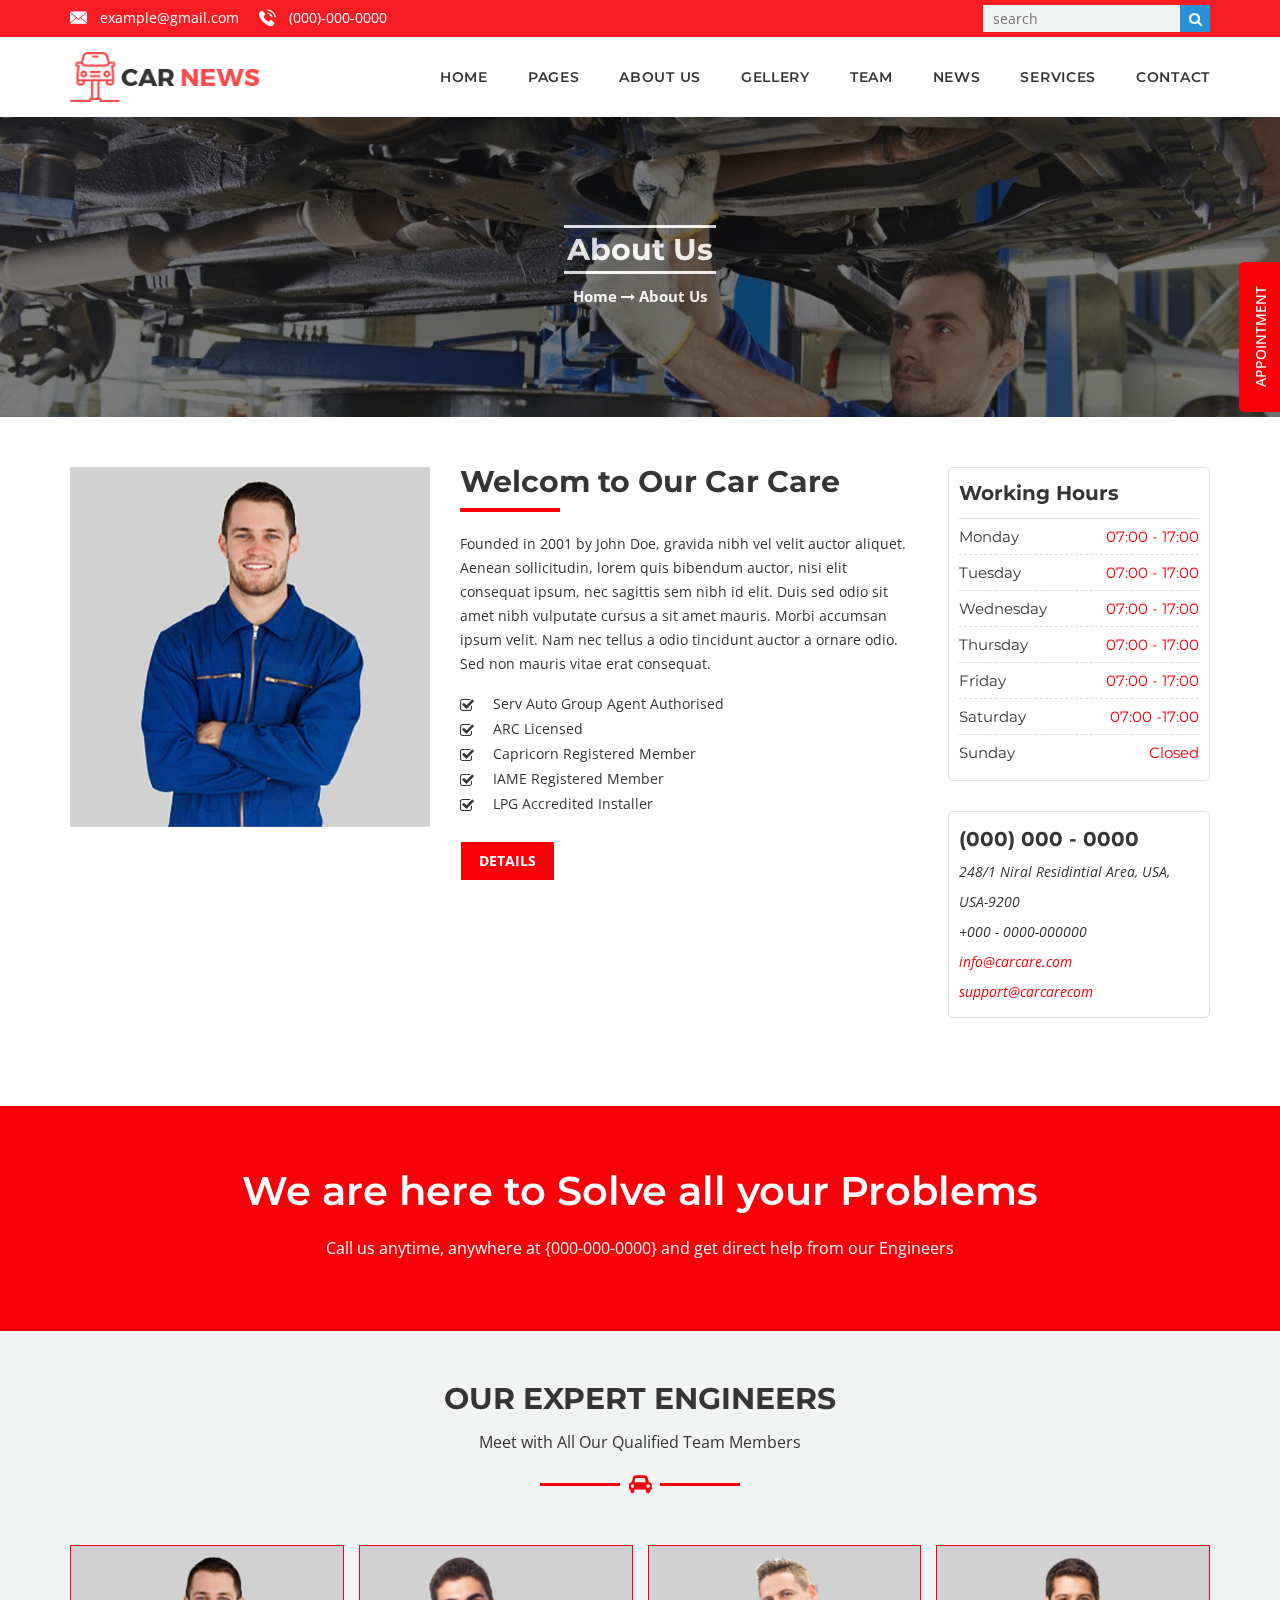
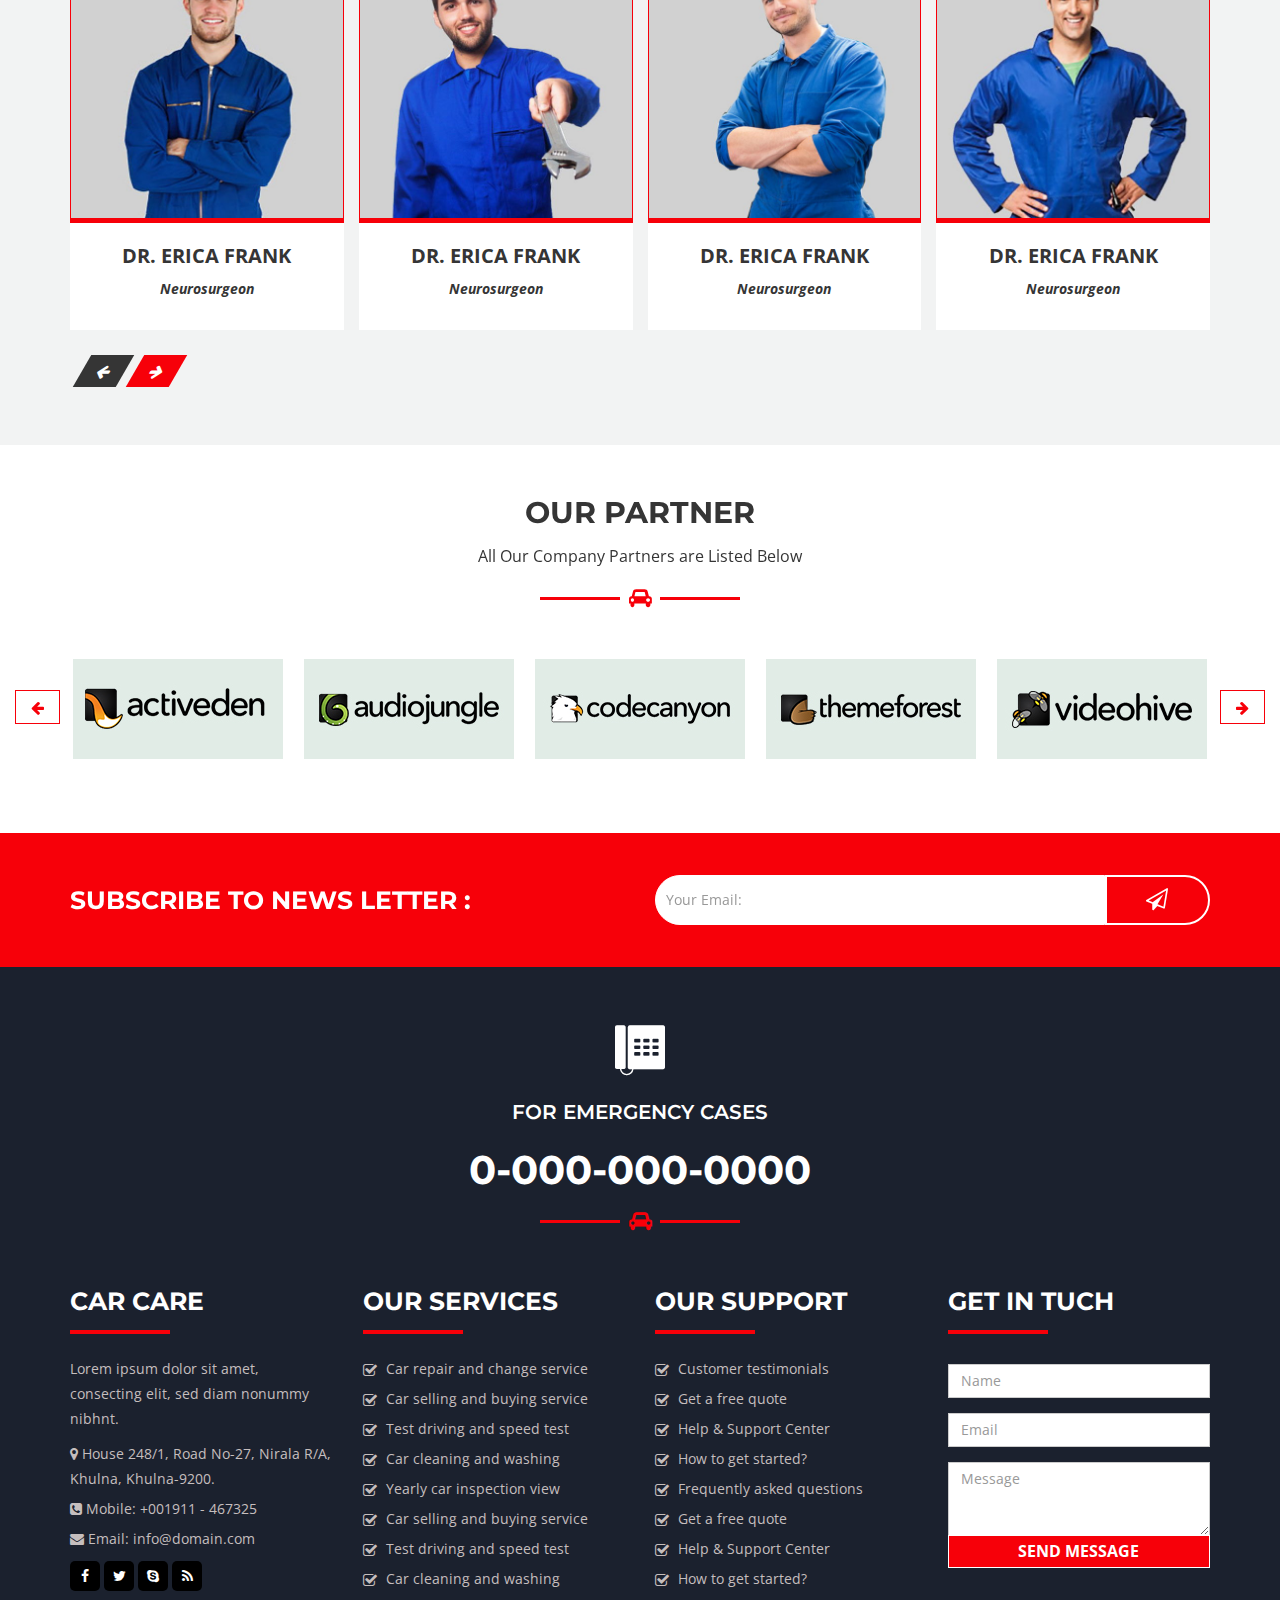
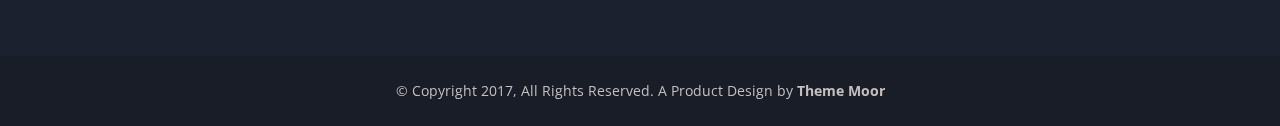
<file: about-us.html>
<!DOCTYPE html>
<html dir="ltr" lang="en">

<head>
    <!-- Meta Tags -->
    <meta name="viewport" content="width=device-width,initial-scale=1.0" />
    <meta http-equiv="content-type" content="text/html; charset=UTF-8" />
    <meta name="description" content="CarCare  -  Car Repairing  and Servicing Html Template Responsive Template">
    <meta name="keywords" content="Repair ,Servicing ,Mechanic">
    <meta name="author" content="Theme Moor">
    <!-- Page Title -->
    <title>Car Care | Responsive HTML5 Template 1.1.0</title>
    <!-- Apple Touch Icons &Favicon -->
    <link rel="apple-touch-icon" sizes="57x57" href="images/fav-icon/apple-icon-57x57.png">
    <link rel="apple-touch-icon" sizes="60x60" href="images/fav-icon/apple-icon-60x60.png">
    <link rel="apple-touch-icon" sizes="72x72" href="images/fav-icon/apple-icon-72x72.png">
    <link rel="apple-touch-icon" sizes="76x76" href="images/fav-icon/apple-icon-76x76.png">
    <link rel="apple-touch-icon" sizes="114x114" href="images/fav-icon/apple-icon-114x114.png">
    <link rel="apple-touch-icon" sizes="120x120" href="images/fav-icon/apple-icon-120x120.png">
    <link rel="apple-touch-icon" sizes="144x144" href="images/fav-icon/apple-icon-144x144.png">
    <link rel="apple-touch-icon" sizes="152x152" href="images/fav-icon/apple-icon-152x152.html">
    <link rel="apple-touch-icon" sizes="180x180" href="images/fav-icon/apple-icon-180x180.png">
    <link rel="icon" type="image/png" sizes="192x192" href="images/fav-icon/android-icon-192x192.png">
    <link rel="icon" type="image/png" sizes="32x32" href="images/fav-icon/favicon-32x32.png">
    <link rel="icon" type="image/png" sizes="96x96" href="images/fav-icon/favicon-96x96.png">
    <link rel="icon" type="image/png" sizes="16x16" href="images/fav-icon/favicon-16x16.png">
    <!-- Master css File Here -->
    <link rel="stylesheet" href="css/master.css">
    <!-- HTML5 shim and Respond.js for IE8 support of HTML5 elements and media queries -->
    <!-- WARNING: Respond.js doesn't work if you view the page via file:// -->
    <!--[if lt IE 9]>
    <script src="https://oss.maxcdn.com/html5shiv/3.7.2/html5shiv.min.js"></script>
    <script src="https://oss.maxcdn.com/respond/1.4.2/respond.min.js"></script>
    <![endif]-->
</head>

<body class="home">
    <!-- start preloader -->
    <div id="preLoaderBox">
        <div id="preLoaderBoxStatus"></div>
    </div>

    <!-- End preloader -->
    <!-- header start area -->
    <header id="header_area" class="header">
        <div class="header-top-bar">
            <div class="container">
                <div class="row">
                    <div class="header_top_bar_content">
                        <div class="col-lg-8 col-md-8 col-sm-8 col-xs-9 company">
                            <div class="company-info">
                                <ul>
                                    <li><i class="flaticon-close-envelope"></i><a href="#">example@gmail.com</a></li>
                                    <li><i class="flaticon-telephone"></i><a href="#">(000)-000-0000</a></li>
                                </ul>
                            </div>
                        </div>
                        <div class="col-lg-4 col-md-4 col-sm-4 col-xs-3 social">
                            <div class="header-top-search">
                                <form action="#">
                                    <input type="text" placeholder="search">
                                    <button type="submit"><i class="fa fa-search"></i></button>
                                </form>
                            </div>
                        </div>
                    </div>
                </div>
            </div>
        </div>
        <div class="nav_area">
            <div class="header-wrapper">
                <div class="container">
                    <div class="row">
                        <div class="col-md-3 logo">
                            <a href="index.html"><img src="images/logo.png" alt=""></a>
                            <div class="responsive-menu"></div>
                        </div>
                        <div class="col-md-9">
                            <div class="nav-wrapper">
                                <nav class="main-navigation">
                                    <ul class="main-menu">
                                        <li class="has-dropdown"><a href="index.html">Home</a>
                                            <ul>
                                                <li><a href="index.html">Home Version 01</a></li>
                                                <li><a href="index-2.html">Home Version 02</a></li>
                                            </ul>
                                        </li>
                                        <li class="has-dropdown"><a href="#">Pages</a>
                                            <ul>
                                                <!-- Dropdown Items -->
                                                <li><a href="faq.html">FAQ</a></li>
                                                <li><a href="404.html">404 page</a></li>
                                            </ul>
                                        </li>
                                        <li class="has-dropdown"><a href="#">about us</a>
                                            <ul>
                                                <!-- Dropdown Items -->
                                                <li><a href="about-1.html">About V1</a></li>
                                                <li><a href="about-2.html">About V2</a></li>
                                            </ul>
                                        </li>
                                        <li class="has-dropdown"><a href="#">Gellery</a>
                                            <ul>
                                                <!-- Dropdown Items -->
                                                <li><a href="gallery-2-col.html">Gallery Two Col</a></li>
                                                <li><a href="gallery-3-col.html">Gallery Three Col</a></li>
                                                <li><a href="gallery-4-col.html">Gallery Four Col</a></li>
                                            </ul>
                                        </li>
                                        <li class="has-dropdown"><a href="#">Team</a>
                                            <ul>
                                                <!-- Dropdown Items -->

                                                <li><a href="team-2-col.html">Team 2 col</a></li>
                                                <li><a href="team-3-col.html">Team 3 col</a></li>
                                                <li><a href="team-4-col.html">Team 4 col</a></li>
                                                <li><a href="team-details.html">Team Details</a></li>
                                            </ul>
                                        </li>
                                        <li class="has-dropdown"><a href="#">News</a>
                                            <ul>
                                                <!-- Dropdown Items -->
                                                <li><a href="news-left-sidebar.html">News Left Sidebar</a></li>
                                                <li><a href="news-right-sidebar.html">News Right Sidebar</a></li>
                                                <li><a href="news-single-fluid.html">News Details Fluid</a></li>
                                                <li><a href="news-single-left-sidebar.html">News Details  LSB</a></li>
                                                <li><a href="news-single-right-sidebar.html">News Details RSB</a></li>
                                            </ul>
                                        </li>
                                        <li class="has-dropdown"><a href="contact-us.html">services</a>
                                            <ul>
                                                <li><a href="service-1.html">Service One</a> </li>
                                                <li><a href="service-2.html">Service Two</a> </li>
                                            </ul>
                                        </li>
                                        <li class="has-dropdown"><a href="#">Contact</a>
                                            <ul>
                                                <li><a href="contact-1.html">Contact One</a> </li>
                                                
                                                <li><a href="contact-3.html">Contact Two</a> </li>
                                            </ul>
                                        </li>
                                    </ul>
                                </nav>
                            </div>
                        </div>
                    </div>
                </div>
            </div>
        </div>
    </header>
    <!-- Header area end -->

    <!-- Banner Section -->
    <section id="banner-wrap" class="banner-section">
        <div class="banner-section-overlay">
            <div class="banner-section-text">
                <div class="banner-text-inner">
                    <h2> About Us</h2>
                    <div class="bradcome">
                        <ul>
                            <li><a href="index.html">Home</a></li>
                            <li><i class="fa fa-long-arrow-right"></i></li>
                            <li><a href="about.html"> About Us</a></li>
                        </ul>
                    </div>
                </div>
            </div>
        </div>
    </section>
    <!--/ Banner Section -->

    <!-- Welcome Section -->
    <section id="about-one" class="section-default">
        <div class="container">
            <div class="row">
                <div class="col-md-4 col-sm-6 col-xs-12">
                    <div id="single-page-description-left">
                        <div class="row">
                            <div class="col-md-12 text-center">
                                <div id="about-carousel" class="owl-carousel owl-theme">
                                    <!-- Team #1 Starts -->
                                    <div class="team-item">
                                        <img class="img-responsive" src="images/resource/team1.jpg" alt=" ">
                                    </div>
                                    <!-- Team #1 Ends -->
                                    <!-- Team #2 Starts -->
                                    <div class="team-item">
                                        <img class="img-responsive" src="images/resource/team2.jpg" alt=" ">
                                    </div>
                                    <!-- Team #2 Ends -->
                                    <div class="team-item">
                                        <img class="img-responsive" src="images/resource/team3.jpg" alt=" ">
                                    </div>
                                    <!-- Team #1 Ends -->
                                    <!-- Team #2 Starts -->
                                    <div class="team-item">
                                        <img class="img-responsive" src="images/resource/team4.jpg" alt=" ">
                                    </div>
                                    <!-- Team #2 Ends -->
                                </div>
                            </div>
                        </div>
                    </div>
                </div>
                <div class="col-md-5 col-sm-5 col-xs-12">
                    <div class="single-page-description">
                        <h2>Welcom to Our Car Care</h2>
                        <p>Founded in 2001 by John Doe, gravida nibh vel velit auctor aliquet. Aenean sollicitudin, lorem quis bibendum auctor, nisi elit consequat ipsum, nec sagittis sem nibh id elit. Duis sed odio sit amet nibh vulputate cursus a sit amet mauris. Morbi accumsan ipsum velit. Nam nec tellus a odio tincidunt auctor a ornare odio. Sed non mauris vitae erat consequat.</p>
                        <ul>
                            <li><a href="#">Serv Auto Group Agent Authorised</a></li>
                            <li><a href="#">ARC Licensed</a></li>
                            <li><a href="#">Capricorn Registered Member</a></li>
                            <li><a href="#">IAME Registered Member</a></li>
                            <li><a href="#">LPG Accredited Installer</a></li>
                        </ul>
                        <p><a class="btn btn-primary" href="#">Details</a></p>
                    </div>
                </div>
                <div class="col-md-3 col-sm-12 col-xs-12 pull-left">
                    <div class="single-page-sidebar">
                        <div class="single-page-sidebar-widget">
                            <h3>Working Hours</h3>
                            <div class="office-hours">
                                <div class="office-hours-text">
                                    <ul>
                                        <li>Monday <span>07:00 - 17:00</span></li>
                                        <li>Tuesday <span>07:00 - 17:00</span></li>
                                        <li>Wednesday <span>07:00 - 17:00</span></li>
                                        <li>Thursday <span>07:00 - 17:00</span></li>
                                        <li>Friday <span>07:00 - 17:00</span></li>
                                        <li>Saturday <span>07:00 -17:00</span></li>
                                        <li>Sunday <span>Closed</span></li>
                                    </ul>
                                </div>
                            </div>
                        </div>
                        <div class="single-page-sidebar-widget">
                            <div class="company-address">
                                <strong>(000) 000 - 0000</strong>
                                <ul>
                                    <li>
                                        <i class="flaticon-location"></i>
                                        <em>248/1 Niral Residintial Area, USA, USA-9200</em>
                                    </li>
                                    <li>
                                        <i class="flaticon-technology-4"></i>
                                        <em>+000 - 0000-000000</em>
                                    </li>
                                    <li>
                                        <i class="flaticon-web"></i>
                                        <em>
                                            <a href="">info@carcare.com</a>
                                            <a href="">support@carcarecom</a>
                                        </em>
                                    </li>
                                </ul>
                            </div>
                        </div>
                    </div>
                </div>
            </div>
        </div>
    </section>
    <!--/ Welcome Section -->
    <section id="team-member-one-1" class="section bg-primary tac parallax">
        <div class="overlay bg-primary opc-85"></div>
        <div class="container">
            <div class="row">
                <div class="col-md-12">
                    <div class="middle">
                        <div class="middle-inner">
                            <h2>We are here to Solve all your Problems</h2>
                            <p>Call us anytime, anywhere at <span>{000-000-0000}</span> and get direct help from our Engineers</p>
                        </div>
                    </div>
                </div>
            </div>
        </div>
    </section>
    <!-- Team Section -->
    <section id="team-member-one" class="section-gray">
        <div class="container">
            <div class="row">
                <div class="col-md-12">
                    <div class="title-area text-center">
                        <h2 class="section-title">Our Expert Engineers</h2>
                        <p>Meet with All Our Qualified Team Members</p>
                        <div class="underline_sep"><i class="fa fa-car"></i></div>
                    </div>
                </div>
            </div>
            <!-- Team Members Carousel Starts -->
            <div class="row">
                <div class="col-md-12 text-center">
                    <div id="team-carousel" class="owl-carousel owl-theme">
                        <!-- Team #1 Starts -->
                        <div class="team-item">
                            <div class="team-member">
                                <img class="img-responsive" src="images/resource/team1.jpg" alt=" ">
                                <div class="overlay">
                                    <div class="team-member-inner">
                                        <div class="team-member-des">
                                            <ul class="team-sm-links">
                                                <li><a href="#"><i class="fa fa-facebook"></i></a></li>
                                                <li><a href="#"><i class="fa fa-linkedin"></i></a></li>
                                                <li><a href="#"><i class="fa fa-twitter"></i></a></li>
                                            </ul>
                                            <div class="clearfix"></div>
                                            <a class="btn btn-primary" href="attorney-portfolio.html">Read Profile</a>
                                        </div>
                                    </div>
                                </div>
                            </div>
                            <div class="team-member-name">
                                <h6>Dr. Erica Frank</h6>
                                <span class="designation">Neurosurgeon</span>
                            </div>
                        </div>
                        <!-- Team #1 Ends -->
                        <!-- Team #2 Starts -->
                        <div class="team-item">
                            <div class="team-member">
                                <img class="img-responsive" src="images/resource/team2.jpg" alt=" ">
                                <div class="overlay">
                                    <div class="team-member-inner">
                                        <div class="team-member-des">
                                            <ul class="team-sm-links">
                                                <li><a href="#"><i class="fa fa-facebook"></i></a></li>
                                                <li><a href="#"><i class="fa fa-linkedin"></i></a></li>
                                                <li><a href="#"><i class="fa fa-twitter"></i></a></li>
                                            </ul>
                                            <div class="clearfix"></div>
                                            <a class="btn btn-primary" href="attorney-portfolio.html">Read Profile</a>
                                        </div>
                                    </div>
                                </div>
                            </div>
                            <div class="team-member-name">
                                <h6>Dr. Erica Frank</h6>
                                <span class="designation">Neurosurgeon</span>
                            </div>
                        </div>
                        <!-- Team #2 Ends -->
                        <!-- Team #3 Starts -->
                        <div class="team-item">
                            <div class="team-member">
                                <img class="img-responsive" src="images/resource/team3.jpg" alt=" ">
                                <div class="overlay">
                                    <div class="team-member-inner">
                                        <div class="team-member-des">
                                            <ul class="team-sm-links">
                                                <li><a href="#"><i class="fa fa-facebook"></i></a></li>
                                                <li><a href="#"><i class="fa fa-linkedin"></i></a></li>
                                                <li><a href="#"><i class="fa fa-twitter"></i></a></li>
                                            </ul>
                                            <div class="clearfix"></div>
                                            <a class="btn btn-primary" href="attorney-portfolio.html">Read Profile</a>
                                        </div>
                                    </div>
                                </div>
                            </div>
                            <div class="team-member-name">
                                <h6>Dr. Erica Frank</h6>
                                <span class="designation">Neurosurgeon</span>
                            </div>
                        </div>
                        <!-- Team #3 Ends -->
                        <!-- Team #4 Starts -->
                        <div class="team-item">
                            <div class="team-member">
                                <img class="img-responsive" src="images/resource/team4.jpg" alt=" ">
                                <div class="overlay">
                                    <div class="team-member-inner">
                                        <div class="team-member-des">
                                            <ul class="team-sm-links">
                                                <li><a href="#"><i class="fa fa-facebook"></i></a></li>
                                                <li><a href="#"><i class="fa fa-linkedin"></i></a></li>
                                                <li><a href="#"><i class="fa fa-twitter"></i></a></li>
                                            </ul>
                                            <div class="clearfix"></div>
                                            <a class="btn btn-primary" href="attorney-portfolio.html">Read Profile</a>
                                        </div>
                                    </div>
                                </div>
                            </div>
                            <div class="team-member-name">
                                <h6>Dr. Erica Frank</h6>
                                <span class="designation">Neurosurgeon</span>
                            </div>
                        </div>
                        <!-- Team #4 Ends -->
                        <!-- Team #5 Starts -->
                        <div class="team-item">
                            <div class="team-member">
                                <img class="img-responsive" src="images/resource/team5.jpg" alt=" ">
                                <div class="overlay">
                                    <div class="team-member-inner">
                                        <div class="team-member-des">
                                            <ul class="team-sm-links">
                                                <li><a href="#"><i class="fa fa-facebook"></i></a></li>
                                                <li><a href="#"><i class="fa fa-linkedin"></i></a></li>
                                                <li><a href="#"><i class="fa fa-twitter"></i></a></li>
                                            </ul>
                                            <div class="clearfix"></div>
                                            <a class="btn btn-primary" href="attorney-portfolio.html">Read Profile</a>
                                        </div>
                                    </div>
                                </div>
                            </div>
                            <div class="team-member-name">
                                <h6>Dr. Erica Frank</h6>
                                <span class="designation">Neurosurgeon</span>
                            </div>
                        </div>
                        <!-- Team #5 Ends -->
                        <!-- Team #6 Starts -->
                        <div class="team-item">
                            <div class="team-member">
                                <img class="img-responsive" src="images/resource/team6.jpg" alt=" ">
                                <div class="overlay">
                                    <div class="team-member-inner">
                                        <div class="team-member-des">
                                            <ul class="team-sm-links">
                                                <li><a href="#"><i class="fa fa-facebook"></i></a></li>
                                                <li><a href="#"><i class="fa fa-linkedin"></i></a></li>
                                                <li><a href="#"><i class="fa fa-twitter"></i></a></li>
                                            </ul>
                                            <div class="clearfix"></div>
                                            <a class="btn btn-primary" href="attorney-portfolio.html">Read Profile</a>
                                        </div>
                                    </div>
                                </div>
                            </div>
                            <div class="team-member-name">
                                <h6>Dr. Erica Frank</h6>
                                <span class="designation">Neurosurgeon</span>
                            </div>
                        </div>
                        <!-- Team #6 Ends -->
                        <!-- Team #7 Starts -->
                        <div class="team-item">
                            <div class="team-member">
                                <img class="img-responsive" src="images/resource/team7.jpg" alt=" ">
                                <div class="overlay">
                                    <div class="team-member-inner">
                                        <div class="team-member-des">
                                            <ul class="team-sm-links">
                                                <li><a href="#"><i class="fa fa-facebook"></i></a></li>
                                                <li><a href="#"><i class="fa fa-linkedin"></i></a></li>
                                                <li><a href="#"><i class="fa fa-twitter"></i></a></li>
                                            </ul>
                                            <div class="clearfix"></div>
                                            <a class="btn btn-primary" href="attorney-portfolio.html">Read Profile</a>
                                        </div>
                                    </div>
                                </div>
                            </div>
                            <div class="team-member-name">
                                <h6>Dr. Erica Frank</h6>
                                <span class="designation">Neurosurgeon</span>
                            </div>
                        </div>
                        <!-- Team #7 Ends -->
                        <!-- Team #8 Starts -->
                        <div class="team-item">
                            <div class="team-member">
                                <img class="img-responsive" src="images/resource/team8.jpg" alt=" ">
                                <div class="overlay">
                                    <div class="team-member-inner">
                                        <div class="team-member-des">
                                            <ul class="team-sm-links">
                                                <li><a href="#"><i class="fa fa-facebook"></i></a></li>
                                                <li><a href="#"><i class="fa fa-linkedin"></i></a></li>
                                                <li><a href="#"><i class="fa fa-twitter"></i></a></li>
                                            </ul>
                                            <div class="clearfix"></div>
                                            <a class="btn btn-primary" href="attorney-portfolio.html">Read Profile</a>
                                        </div>
                                    </div>
                                </div>
                            </div>
                            <div class="team-member-name">
                                <h6>Dr. Erica Frank</h6>
                                <span class="designation">Neurosurgeon</span>
                            </div>
                        </div>
                        <!-- Team #8 Ends -->
                    </div>
                </div>
            </div>
            <!-- Team Members Carousel Ends -->
        </div>
    </section>
    <!--/ Team Section -->
    <!-- partner Section -->
    <section id="partner-one" class="section-default">
        <div class="container">
            <div class="row">
                <div class="col-md-12">
                    <div class="title-area text-center">
                        <h2 class="section-title">Our Partner</h2>
                        <p>All Our Company Partners are Listed Below</p>
                        <div class="underline_sep"><i class="fa fa-car"></i></div>
                    </div>
                </div>
            </div>
            <div class="row">
                <div class="col-md-12">
                    <div class="partner-table">
                        <div id="owl-partner-slider" class="owl-carousel owl-theme">
                            <div class="item">
                                <div class="partner-box">
                                    <div class="partner-box-inner">
                                        <a href=""><img title="Tooltip on left" src="images/resource/partner-1.jpg" alt=""></a>
                                    </div>
                                </div>
                            </div>
                            <div class="item">
                                <div class="partner-box">
                                    <div class="partner-box-inner">
                                        <a href=""><img title="Tooltip on left" src="images/resource/partner-2.jpg" alt=""></a>
                                    </div>
                                </div>
                            </div>
                            <div class="item">
                                <div class="partner-box">
                                    <div class="partner-box-inner">
                                        <a href=""><img title="Tooltip on left" src="images/resource/partner-3.jpg" alt=""></a>
                                    </div>
                                </div>
                            </div>
                            <div class="item">
                                <div class="partner-box">
                                    <div class="partner-box-inner">
                                        <a href=""><img title="Tooltip on left" src="images/resource/partner-4.jpg" alt=""></a>
                                    </div>
                                </div>
                            </div>
                            <div class="item">
                                <div class="partner-box">
                                    <div class="partner-box-inner">
                                        <a href=""><img title="Tooltip on left" src="images/resource/partner-5.jpg" alt=""></a>
                                    </div>
                                </div>
                            </div>
                            <div class="item">
                                <div class="partner-box">
                                    <div class="partner-box-inner">
                                        <a href=""><img title="Tooltip on left" src="images/resource/partner-1.jpg" alt=""></a>
                                    </div>
                                </div>
                            </div>
                        </div>
                    </div>
                </div>
            </div>
        </div>
    </section>
    <!-- /partner Section -->
    <div id="subscribe">
        <div class="container">
            <div class="row">
                <div class="col-lg-6 col-md-6 col-sm-6 col-xs-12">
                    <h1 class="subs-title">Subscribe to news letter :</h1>
                </div>
                <div class="col-lg-6 col-md-6 col-sm-6 col-xs-12" id="subcrb-form">
                    <form class="subscription registerForm">
                        <div class="input-group">
                            <input type="email" name="formInput[email]" value="" class="form-control" placeholder="Your Email:" required="" title="valid email is required" id="emaill">
                            <span class="input-group-btn">
                        <button class="btn btn-secondary" type="submit" value="submit" id="submit-btn"><i class="fa fa-paper-plane-o"></i></button>
                      </span>
                        </div>
                        <input type="hidden" name="action" value="submitform">
                    </form>
                </div>
            </div>
        </div>
    </div>

    <!--=== Right Fixed Appiontment Form ===-->
    <div id="appiontment-now-box">
        <p class="toggle">APPOINTMENT</p>
        <div class="appiontment-now ">
            <div class="appiontment-form">
                <p>Instant online Appiontment</p>
                <form name="contact_us_popup" method="post" action="contact.php">
                    <div class="row">
                        <div class="col-sm-6">
                            <div class="form-group">
                                <input type="text" placeholder="Enter Name" class="form-control required name" name="name" aria-required="true" id="name1" required>
                            </div>
                        </div>
                        <div class="col-sm-6">
                            <div class="form-group">
                                <input type="email" placeholder="Email" class="form-control required email" name="email" aria-required="true" id="email" required>
                            </div>
                        </div>
                        <div class="col-sm-6">
                            <div class="form-group">
                                <input name="form_appontment_date" class="form-control required date-picker" type="text" placeholder="Date" aria-required="true" id="datepicker1" required>
                            </div>
                        </div>
                        <div class="col-sm-6">
                            <div class="form-group">
                                <input type="text" placeholder="Phone" class="form-control" name="phone" id="phone" required>
                            </div>
                        </div>

                        <div class="col-sm-12">
                            <div class="form-group">
                                <input type="text" placeholder="Vehicle Registration Num* " class="form-control required" name="subject" id="reg1" required>
                            </div>
                        </div>

                    </div>
                    <div class="form-group">
                        <textarea placeholder="Message" rows="7" class="form-control required" name="message" required></textarea>
                    </div>
                    <div class="form-group tac">
                        <button class="btn btn-primary transition3s" type="submit">APPOINTMENT Now</button>
                    </div>
                </form>
            </div>
        </div>
    </div>
    <!--===/ Right Fixed Appiontment Form ===-->
    <!-- Footer
    ============================================= -->
    <div id="footer-area">
        <div class="container">
            <div class="row">
                <div class="col-md-12 col-sm-12 col-xs-12 tac">
                    <div class="emergency-call mrb-50">
                        <span class="emergency-icon"><i class="flaticon-office-telephone"></i></span>
                        <span class="des">For emergency cases</span>
                        <span class="phone">0-000-000-0000</span>
                        <div class="underline_sep"><i class="fa fa-car"></i></div>
                    </div>
                </div>
            </div>
            <div class="row">
                <div class="col-md-3 col-sm-6 col-xs-12">
                    <div class="footer-widget">
                        <h2 class="widget-title">Car Care </h2>
                        <p>Lorem ipsum dolor sit amet, consecting elit, sed diam nonummy nibhnt.</p>
                        <ul class="get-tuch">
                            <li><i class="fa fa-map-marker"></i> House 248/1, Road No-27, Nirala R/A, Khulna, Khulna-9200.</li>
                            <li><i class="fa fa-phone-square"></i> Mobile: <a href="#">+001911 - 467325</a></li>
                            <li><i class="fa fa-envelope"></i> Email: <a href="#">info@domain.com</a></li>
                        </ul>
                        <div class="social-icon">
                            <ul>
                                <li class="transition3s"><a href="#"><i class="fa fa-facebook"></i></a></li>
                                <li class="transition3s"><a href="#"><i class="fa fa-twitter"></i></a></li>
                                <li class="transition3s"><a href="#"><i class="fa fa-skype"></i></a></li>
                                <li class="transition3s"><a href="#"><i class="fa fa-rss"></i></a></li>
                            </ul>
                        </div>
                    </div>
                </div>
                <div class="col-md-3 col-sm-6 col-xs-12">
                    <div class="footer-widget">
                        <h2 class="widget-title">Our Services</h2>
                        <ul>
                            <li><a href="#">Car repair and change service</a></li>
                            <li><a href="#">Car selling and buying service</a></li>
                            <li><a href="#">Test driving and speed test</a></li>
                            <li><a href="#">Car cleaning and washing</a></li>
                            <li><a href="#">Yearly car inspection view</a></li>
                            <li><a href="#">Car selling and buying service</a></li>
                            <li><a href="#">Test driving and speed test</a></li>
                            <li><a href="#">Car cleaning and washing</a></li>
                        </ul>
                    </div>
                </div>
                <div class="col-md-3 col-sm-6 col-xs-12">
                    <div class="footer-widget">
                        <h2 class="widget-title">Our Support</h2>
                        <ul>
                            <li><a href="#">Customer testimonials</a></li>
                            <li><a href="#">Get a free quote</a></li>
                            <li><a href="#">Help &amp; Support Center</a></li>
                            <li><a href="#">How to get started?</a></li>
                            <li><a href="#">Frequently asked questions</a></li>
                            <li><a href="#">Get a free quote</a></li>
                            <li><a href="#">Help &amp; Support Center</a></li>
                            <li><a href="#">How to get started?</a></li>

                        </ul>
                    </div>
                </div>
                <div class="col-md-3 col-sm-6 col-xs-12">
                    <div class="footer-widget">
                        <h2 class="widget-title">Get In Tuch</h2>
                        <form id="footer-contact-form-us" name="footer-contact-form-us" class="" method="post" action="contact.php">
                            <div class="form-group">
                                <input type="text" class="form-control required name" name="name" placeholder="Name" aria-required="true" required>
                            </div>
                            <div class="form-group">
                                <input type="email" class="form-control required name" name="email" placeholder="Email" aria-required="true" required>
                            </div>
                            <div class="form-group">
                                <textarea class="form-control required" rows="3" placeholder="Message" required></textarea>
                            </div>

                            <button type="submit" class="btn btn-primary btn-lg">Send Message</button>
                        </form>
                    </div>
                </div>
            </div>
        </div>
    </div>
    <!-- /Footer  -->

    <!-- copyright
    ============================================= -->
    <div id="copyright-area">
        <div class="container">
            <div class="row">
                <div class="col-md-12 col-sm-12 col-xs-12 text-center">
                    <div class="copyright">
                        <p>&copy; Copyright 2017, All Rights Reserved. <span> A Product Design by <a href="http://thememoor.com"> Theme Moor</a></span></p>
                    </div>
                </div>
            </div>
        </div>
    </div>
    <!-- /copyright   -->
    <a href="#" id="scrollTopButton">
        <i class="fa fa-arrow-up" aria-hidden="true"></i>
    </a>
    <!-- Footer Scripts Area -->
    <!-- All JS File Here -->
    <script src="js/jquery-2.2.4.min.js"></script>
    <!-- Bootstrap Min Js File -->
    <script src="js/bootstrap.min.js"></script>
    <!--  wow Js File  -->
    <script src="js/wow.min.js"></script>
    <!-- Owl Carousel -->
    <script type="text/javascript" src="js/owlcarousel/owl.carousel.min.js"></script>
    <!-- jquery ui -->
    <script type="text/javascript" src="js/jquery-ui.min.js"></script>
    <!-- jquery Counter -->
    <script type="text/javascript" src="js/waypoints.min.js"></script>
    <script type="text/javascript" src="js/jquery.counterup.min.js"></script>
    <!-- hero menu -->
    <script type="text/javascript" src="js/accordian-a2r.js"></script>
    <script type="text/javascript" src="js/jquery.meanmenu.js"></script>
    <!-- Skillbar -->
    <script type="text/javascript" src="js/skill.bars.jquery.js"></script>
    <!-- mixit-up -->
    <script type="text/javascript" src="js/jquery.filterizr.min.js"></script>
    <script type="text/javascript" src="js/filterize-controls.js"></script>
    <!-- magnific-popup -->
    <script type="text/javascript" src="js/jquery.magnific-popup.min.js"></script>
    <!-- Custom JS File -->
    <script src="js/custom.js"></script>

</body>

</html>
</file>
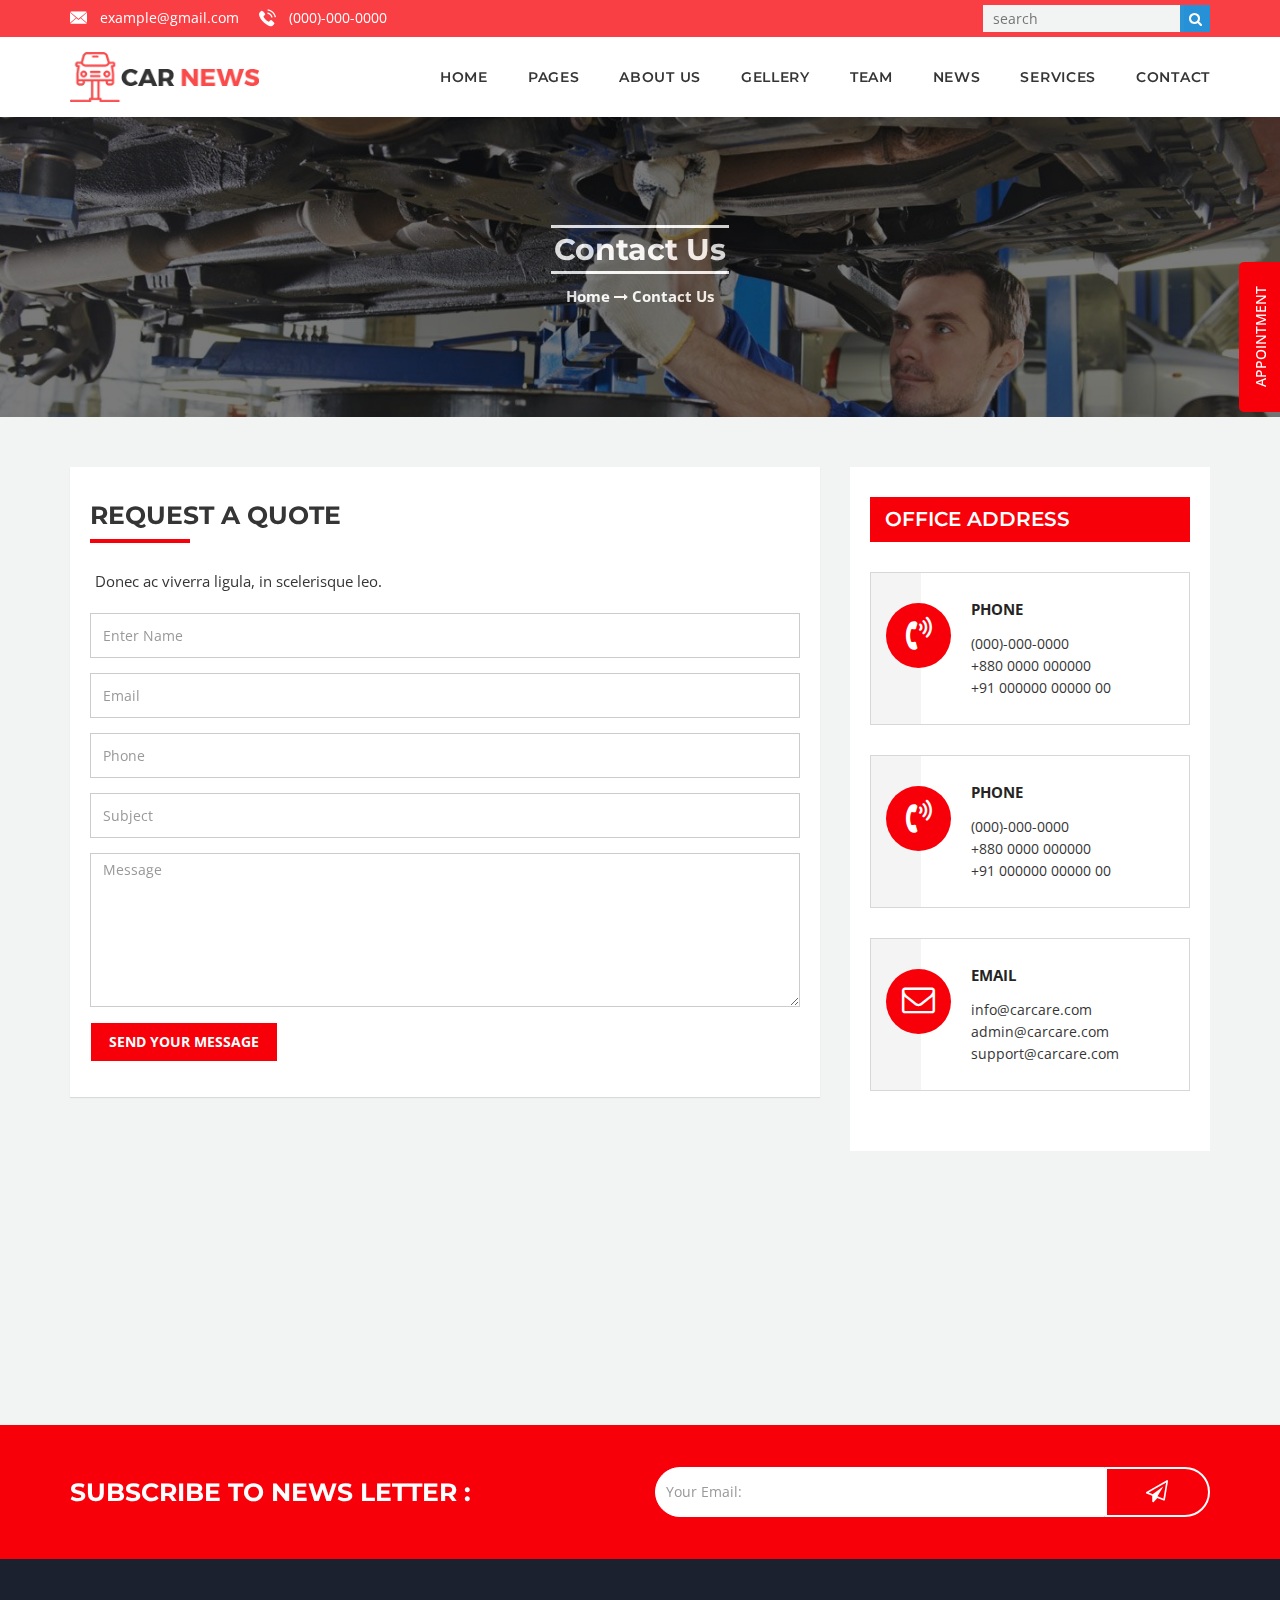
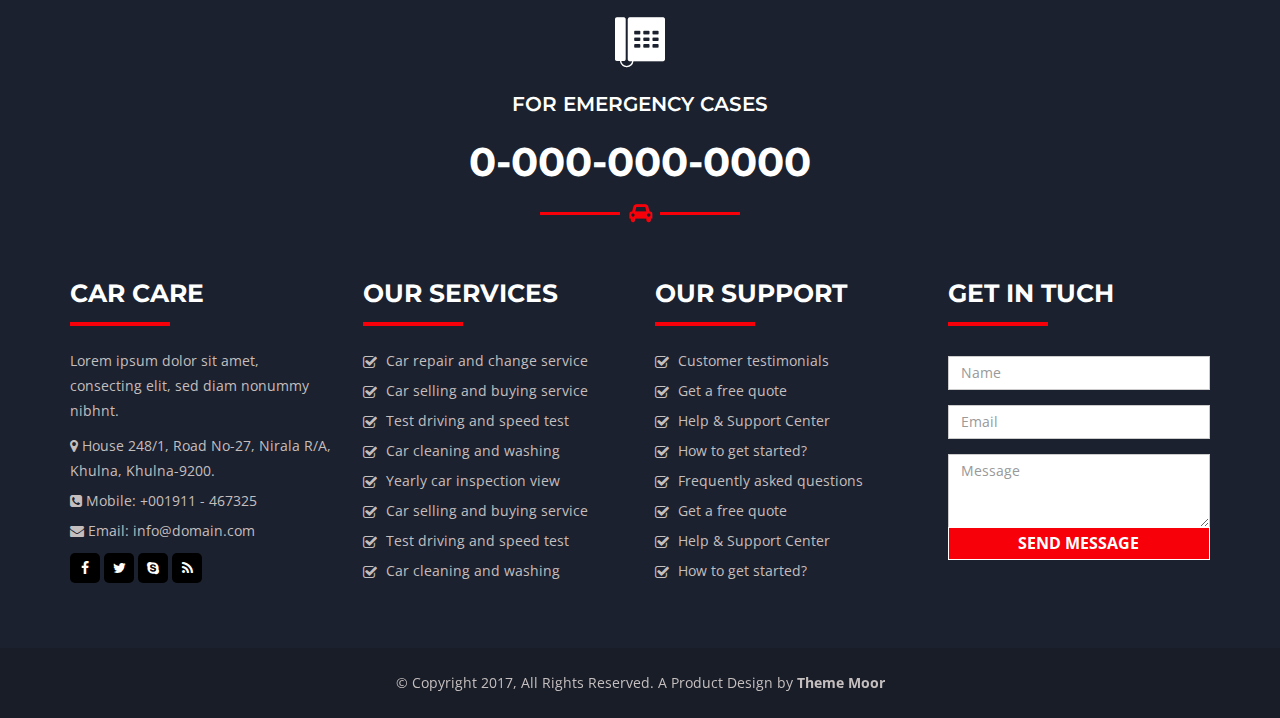
<file: contact-us.html>
<!DOCTYPE html>
<html dir="ltr" lang="en">

<head>
    <!-- Meta Tags -->
    <meta name="viewport" content="width=device-width,initial-scale=1.0" />
    <meta http-equiv="content-type" content="text/html; charset=UTF-8" />
    <meta name="description" content="CarCare  -  Car Repairing  and Servicing Html Template Responsive Template">
    <meta name="keywords" content="Repair ,Servicing ,Mechanic">
    <meta name="author" content="Theme Moor">
    <!-- Page Title -->
    <title>Car Care | Responsive HTML5 Template 1.1.0</title>
    <!-- Apple Touch Icons &Favicon -->
    <link rel="apple-touch-icon" sizes="57x57" href="images/fav-icon/apple-icon-57x57.png">
    <link rel="apple-touch-icon" sizes="60x60" href="images/fav-icon/apple-icon-60x60.png">
    <link rel="apple-touch-icon" sizes="72x72" href="images/fav-icon/apple-icon-72x72.png">
    <link rel="apple-touch-icon" sizes="76x76" href="images/fav-icon/apple-icon-76x76.png">
    <link rel="apple-touch-icon" sizes="114x114" href="images/fav-icon/apple-icon-114x114.png">
    <link rel="apple-touch-icon" sizes="120x120" href="images/fav-icon/apple-icon-120x120.png">
    <link rel="apple-touch-icon" sizes="144x144" href="images/fav-icon/apple-icon-144x144.png">
    <link rel="apple-touch-icon" sizes="152x152" href="images/fav-icon/apple-icon-152x152.html">
    <link rel="apple-touch-icon" sizes="180x180" href="images/fav-icon/apple-icon-180x180.png">
    <link rel="icon" type="image/png" sizes="192x192" href="images/fav-icon/android-icon-192x192.png">
    <link rel="icon" type="image/png" sizes="32x32" href="images/fav-icon/favicon-32x32.png">
    <link rel="icon" type="image/png" sizes="96x96" href="images/fav-icon/favicon-96x96.png">
    <link rel="icon" type="image/png" sizes="16x16" href="images/fav-icon/favicon-16x16.png">
    <!-- Master css File Here -->
    <link rel="stylesheet" href="css/master.css">
    <!-- HTML5 shim and Respond.js for IE8 support of HTML5 elements and media queries -->
    <!-- WARNING: Respond.js doesn't work if you view the page via file:// -->
    <!--[if lt IE 9]>
    <script src="https://oss.maxcdn.com/html5shiv/3.7.2/html5shiv.min.js"></script>
    <script src="https://oss.maxcdn.com/respond/1.4.2/respond.min.js"></script>
    <![endif]-->
</head>

<body class="home">
    <!-- start preloader -->
    <div id="preLoaderBox">
        <div id="preLoaderBoxStatus"></div>
    </div>

    <!-- End preloader -->
    <!-- header start area -->
    <header id="header_area" class="header">
        <div class="header-top-bar">
            <div class="container">
                <div class="row">
                    <div class="header_top_bar_content">
                        <div class="col-lg-8 col-md-8 col-sm-8 col-xs-9 company">
                            <div class="company-info">
                                <ul>
                                    <li><i class="flaticon-close-envelope"></i><a href="#">example@gmail.com</a></li>
                                    <li><i class="flaticon-telephone"></i><a href="#">(000)-000-0000</a></li>
                                </ul>
                            </div>
                        </div>
                        <div class="col-lg-4 col-md-4 col-sm-4 col-xs-3 social">
                            <div class="header-top-search">
                                <form action="#">
                                    <input type="text" placeholder="search">
                                    <button type="submit"><i class="fa fa-search"></i></button>
                                </form>
                            </div>
                        </div>
                    </div>
                </div>
            </div>
        </div>
        <div class="nav_area">
            <div class="header-wrapper">
                <div class="container">
                    <div class="row">
                        <div class="col-md-3 logo">
                            <a href="index.html"><img src="images/logo.png" alt=""></a>
                            <div class="responsive-menu"></div>
                        </div>
                        <div class="col-md-9">
                            <div class="nav-wrapper">
                                <nav class="main-navigation">
                                    <ul class="main-menu">
                                        <li class="has-dropdown"><a href="index.html">Home</a>
                                            <ul>
                                                <li><a href="index.html">Home Version 01</a></li>
                                                <li><a href="index-2.html">Home Version 02</a></li>
                                            </ul>
                                        </li>
                                        <li class="has-dropdown"><a href="#">Pages</a>
                                            <ul>
                                                <!-- Dropdown Items -->
                                                <li><a href="faq.html">FAQ</a></li>
                                                <li><a href="404.html">404 page</a></li>
                                            </ul>
                                        </li>
                                        <li class="has-dropdown"><a href="#">about us</a>
                                            <ul>
                                                <!-- Dropdown Items -->
                                                <li><a href="about-1.html">About V1</a></li>
                                                <li><a href="about-2.html">About V2</a></li>
                                            </ul>
                                        </li>
                                        <li class="has-dropdown"><a href="#">Gellery</a>
                                            <ul>
                                                <!-- Dropdown Items -->
                                                <li><a href="gallery-2-col.html">Gallery Two Col</a></li>
                                                <li><a href="gallery-3-col.html">Gallery Three Col</a></li>
                                                <li><a href="gallery-4-col.html">Gallery Four Col</a></li>
                                            </ul>
                                        </li>
                                        <li class="has-dropdown"><a href="#">Team</a>
                                            <ul>
                                                <!-- Dropdown Items -->

                                                <li><a href="team-2-col.html">Team 2 col</a></li>
                                                <li><a href="team-3-col.html">Team 3 col</a></li>
                                                <li><a href="team-4-col.html">Team 4 col</a></li>
                                                <li><a href="team-details.html">Team Details</a></li>
                                            </ul>
                                        </li>
                                        <li class="has-dropdown"><a href="#">News</a>
                                            <ul>
                                                <!-- Dropdown Items -->
                                                <li><a href="news-left-sidebar.html">News Left Sidebar</a></li>
                                                <li><a href="news-right-sidebar.html">News Right Sidebar</a></li>
                                                <li><a href="news-single-fluid.html">News Details Fluid</a></li>
                                                <li><a href="news-single-left-sidebar.html">News Details  LSB</a></li>
                                                <li><a href="news-single-right-sidebar.html">News Details RSB</a></li>
                                            </ul>
                                        </li>
                                        <li class="has-dropdown"><a href="contact-us.html">services</a>
                                            <ul>
                                                <li><a href="service-1.html">Service One</a> </li>
                                                <li><a href="service-2.html">Service Two</a> </li>
                                            </ul>
                                        </li>
                                        <li class="has-dropdown"><a href="#">Contact</a>
                                            <ul>
                                                <li><a href="contact-1.html">Contact One</a> </li>
                                                
                                                <li><a href="contact-3.html">Contact Two</a> </li>
                                            </ul>
                                        </li>
                                    </ul>
                                </nav>
                            </div>
                        </div>
                    </div>
                </div>
            </div>
        </div>
    </header>
    <!-- Header area end -->

    <!-- Banner Section -->
    <section id="banner-wrap" class="banner-section">
        <div class="banner-section-overlay">
            <div class="banner-section-text">
                <div class="banner-text-inner">
                    <h2> Contact Us</h2>
                    <div class="bradcome">
                        <ul>
                            <li><a href="index.html">Home</a></li>
                            <li><i class="fa fa-long-arrow-right"></i></li>
                            <li><a href="contact-1.html">Contact Us</a></li>
                        </ul>
                    </div>
                </div>
            </div>
        </div>
    </section>
    <!--/ Banner Section -->

    <!-- Welcome Section -->
    <section id="about-wrap" class="section-gray">
        <div class="container">
            <div class="row">
                <div class="contact-page-description">
                    <div class="col-lg-8 col-md-8 col-sm-6 col-xs-12">
                        <div id="success-message"></div>
                        <form class="contact_us_popup" id="reg-form">
                            <div class="row">
                                <h4>REQUEST A QUOTE</h4>
                                <p>Donec ac viverra ligula, in scelerisque leo.</p>
                                <div class="col-sm-12">
                                    <div class="form-group">
                                        <input type="text" placeholder="Enter Name" class="form-control required name" name="name" aria-required="true" id="name" required>
                                    </div>
                                </div>
                                <div class="col-sm-12">
                                    <div class="form-group">
                                        <input type="email" placeholder="Email" class="form-control required email" name="email" aria-required="true" id="email" required>
                                    </div>
                                </div>
                                <div class="col-sm-12">
                                    <div class="form-group">
                                        <input type="text" placeholder="Phone" class="form-control" name="phone" id="phone" required>
                                    </div>
                                </div>

                                <div class="col-sm-12">
                                    <div class="form-group">
                                        <input type="text" placeholder="Subject" class="form-control" name="subject" id="subject" required>
                                    </div>
                                </div>
                            </div>
                            <div class="form-group">
                                <textarea placeholder="Message" rows="7" class="form-control required" name="message" required></textarea>
                            </div>
                            <div class="form-group">
                                <button class="btn btn-primary" type="submit">Send your message</button>
                            </div>
                        </form>
                        <div id="message"></div>
                    </div>
                    <div class="col-mg-4 col-md-4 col-sm-6 col-xs-12">
                         <div class="sidebar-wrap">
                            <div class="siderbar-widget">
                                <h4 class="sidebar-widget-title">Office Address</h4>
                                <div class="single-address-item">
                                    <div class="address-left-bg"></div>
                                    <div class="address-icon">
                                        <i class="fa fa-volume-control-phone" aria-hidden="true"></i>
                                    </div>
                                    <div class="address-text">
                                        <h4>phone</h4>
                                        <p> (000)-000-0000
                                            <br> +880 0000 000000
                                            <br> +91 000000 00000 00 </p>
                                    </div>
                                </div>
                            
                            <div class="single-address-item">
                                <div class="address-left-bg"></div>
                                <div class="address-icon">
                                    <i class="fa fa-volume-control-phone" aria-hidden="true"></i>
                                </div>
                                <div class="address-text">
                                    <h4>phone</h4>
                                    <p> (000)-000-0000
                                        <br> +880 0000 000000
                                        <br> +91 000000 00000 00 </p>
                                </div>
                            </div>
                              <div class="single-address-item">
                                    <div class="address-left-bg"></div>
                                    <div class="address-icon">
                                        <i class="fa fa-envelope-o" aria-hidden="true"></i>
                                    </div>
                                    <div class="address-text">
                                        <h4>email</h4>
                                        <p> info@carcare.com
                                            <br> admin@carcare.com
                                            <br> support@carcare.com
                                        </p>
                                    </div>
                                </div>  
                            </div>
                        </div>
                    </div>
                </div>
            </div>
        </div>
    </section>
    <!--/ Welcome Section -->

    <div id="subscribe">
        <div class="container">
            <div class="row">
                <div class="col-lg-6 col-md-6 col-sm-6 col-xs-12">
                    <h1 class="subs-title">Subscribe to news letter :</h1>
                </div>
                <div class="col-lg-6 col-md-6 col-sm-6 col-xs-12" id="subcrb-form">
                    <form class="subscription registerForm">
                        <div class="input-group">
                            <input type="email" name="formInput[email]" value="" class="form-control" placeholder="Your Email:" required="" title="valid email is required" id="emaill">
                            <span class="input-group-btn">
                            <button class="btn btn-secondary" type="submit" value="submit" id="submit-btn"><i class="fa fa-paper-plane-o"></i></button>
                          </span>
                        </div>
                        <input type="hidden" name="action" value="submitform">
                    </form>
                </div>
            </div>
        </div>
    </div>

    <!--=== Right Fixed Appiontment Form ===-->
    <div id="appiontment-now-box">
        <p class="toggle">APPOINTMENT</p>
        <div class="appiontment-now ">
            <div class="appiontment-form">
                <p>Instant online Appiontment</p>
                <form name="contact_us_popup" method="post" action="contact.php">
                    <div class="row">
                        <div class="col-sm-6">
                            <div class="form-group">
                                <input type="text" placeholder="Enter Name" class="form-control required name" name="name" aria-required="true" id="name1" required>
                            </div>
                        </div>
                        <div class="col-sm-6">
                            <div class="form-group">
                                <input type="email" placeholder="Email" class="form-control required email" name="email" aria-required="true" id="email1" required>
                            </div>
                        </div>
                        <div class="col-sm-6">
                            <div class="form-group">
                                <input name="form_appontment_date" class="form-control required date-picker" type="text" placeholder="Date" aria-required="true" id="datepicker1" required>
                            </div>
                        </div>
                        <div class="col-sm-6">
                            <div class="form-group">
                                <input type="text" placeholder="Phone" class="form-control" name="phone" id="phone1" required>
                            </div>
                        </div>

                        <div class="col-sm-12">
                            <div class="form-group">
                                <input type="text" placeholder="Vehicle Registration Num* " class="form-control required" name="subject" id="reg1" required>
                            </div>
                        </div>

                    </div>
                    <div class="form-group">
                        <textarea placeholder="Message" rows="7" class="form-control required" name="message" required></textarea>
                    </div>
                    <div class="form-group tac">
                        <button class="btn btn-primary transition3s" type="submit">APPOINTMENT Now</button>
                    </div>
                </form>
            </div>
        </div>
    </div>
    <!--===/ Right Fixed Appiontment Form ===-->
    <!-- Footer
    ============================================= -->
    <div id="footer-area">
        <div class="container">
            <div class="row">
                <div class="col-md-12 col-sm-12 col-xs-12 tac">
                    <div class="emergency-call mrb-50">
                        <span class="emergency-icon"><i class="flaticon-office-telephone"></i></span>
                        <span class="des">For emergency cases</span>
                        <span class="phone">0-000-000-0000</span>
                        <div class="underline_sep"><i class="fa fa-car"></i></div>
                    </div>
                </div>
            </div>
            <div class="row">
                <div class="col-md-3 col-sm-6 col-xs-12">
                    <div class="footer-widget">
                        <h2 class="widget-title">Car Care </h2>
                        <p>Lorem ipsum dolor sit amet, consecting elit, sed diam nonummy nibhnt.</p>
                        <ul class="get-tuch">
                            <li><i class="fa fa-map-marker"></i> House 248/1, Road No-27, Nirala R/A, Khulna, Khulna-9200.</li>
                            <li><i class="fa fa-phone-square"></i> Mobile: <a href="#">+001911 - 467325</a></li>
                            <li><i class="fa fa-envelope"></i> Email: <a href="#">info@domain.com</a></li>
                        </ul>
                        <div class="social-icon">
                            <ul>
                                <li class="transition3s"><a href="#"><i class="fa fa-facebook"></i></a></li>
                                <li class="transition3s"><a href="#"><i class="fa fa-twitter"></i></a></li>
                                <li class="transition3s"><a href="#"><i class="fa fa-skype"></i></a></li>
                                <li class="transition3s"><a href="#"><i class="fa fa-rss"></i></a></li>
                            </ul>
                        </div>
                    </div>
                </div>
                <div class="col-md-3 col-sm-6 col-xs-12">
                    <div class="footer-widget">
                        <h2 class="widget-title">Our Services</h2>
                        <ul>
                            <li><a href="#">Car repair and change service</a></li>
                            <li><a href="#">Car selling and buying service</a></li>
                            <li><a href="#">Test driving and speed test</a></li>
                            <li><a href="#">Car cleaning and washing</a></li>
                            <li><a href="#">Yearly car inspection view</a></li>
                            <li><a href="#">Car selling and buying service</a></li>
                            <li><a href="#">Test driving and speed test</a></li>
                            <li><a href="#">Car cleaning and washing</a></li>
                        </ul>
                    </div>
                </div>
                <div class="col-md-3 col-sm-6 col-xs-12">
                    <div class="footer-widget">
                        <h2 class="widget-title">Our Support</h2>
                        <ul>
                            <li><a href="#">Customer testimonials</a></li>
                            <li><a href="#">Get a free quote</a></li>
                            <li><a href="#">Help &amp; Support Center</a></li>
                            <li><a href="#">How to get started?</a></li>
                            <li><a href="#">Frequently asked questions</a></li>
                            <li><a href="#">Get a free quote</a></li>
                            <li><a href="#">Help &amp; Support Center</a></li>
                            <li><a href="#">How to get started?</a></li>

                        </ul>
                    </div>
                </div>
                <div class="col-md-3 col-sm-6 col-xs-12">
                    <div class="footer-widget">
                        <h2 class="widget-title">Get In Tuch</h2>
                        <form id="footer-contact-form-us" name="footer-contact-form-us" class="" method="post" action="contact.php">
                            <div class="form-group">
                                <input type="text" class="form-control required name" name="name" placeholder="Name" aria-required="true" required>
                            </div>
                            <div class="form-group">
                                <input type="email" class="form-control required name" name="email" placeholder="Email" aria-required="true" required>
                            </div>
                            <div class="form-group">
                                <textarea class="form-control required" rows="3" placeholder="Message" required></textarea>
                            </div>

                            <button type="submit" class="btn btn-primary btn-lg">Send Message</button>
                        </form>
                    </div>
                </div>
            </div>
        </div>
    </div>
    <!-- /Footer  -->

    <!-- copyright
    ============================================= -->
    <div id="copyright-area">
        <div class="container">
            <div class="row">
                <div class="col-md-12 col-sm-12 col-xs-12 text-center">
                    <div class="copyright">
                        <p>&copy; Copyright 2017, All Rights Reserved. <span> A Product Design by <a href="http://thememoor.com"> Theme Moor</a></span></p>
                    </div>
                </div>
            </div>
        </div>
    </div>
    <!-- /copyright   -->
    <a href="#" id="scrollTopButton">
        <i class="fa fa-arrow-up" aria-hidden="true"></i>
    </a>
    <!-- Footer Scripts Area -->
    <!-- All JS File Here -->
    <script src="js/jquery-2.2.4.min.js"></script>
    <!-- Bootstrap Min Js File -->
    <script src="js/bootstrap.min.js"></script>
    <!--  wow Js File  -->
    <script src="js/wow.min.js"></script>
    <!-- Owl Carousel -->
    <script type="text/javascript" src="js/owlcarousel/owl.carousel.min.js"></script>
    <!-- jquery ui -->
    <script type="text/javascript" src="js/jquery-ui.min.js"></script>
    <!-- jquery Counter -->
    <script type="text/javascript" src="js/waypoints.min.js"></script>
    <script type="text/javascript" src="js/jquery.counterup.min.js"></script>
    <!-- hero menu -->
    <script type="text/javascript" src="js/accordian-a2r.js"></script>
    <script type="text/javascript" src="js/jquery.meanmenu.js"></script>
    <!-- mixit-up -->
    <script type="text/javascript" src="js/jquery.filterizr.min.js"></script>
    <script type="text/javascript" src="js/filterize-controls.js"></script>
    <!-- magnific-popup -->
    <script type="text/javascript" src="js/jquery.magnific-popup.min.js"></script>
    <!-- Custom JS File -->
    <script src="js/contact.js"></script>
    <script src="js/custom.js"></script>

</body>

</html>
</file>
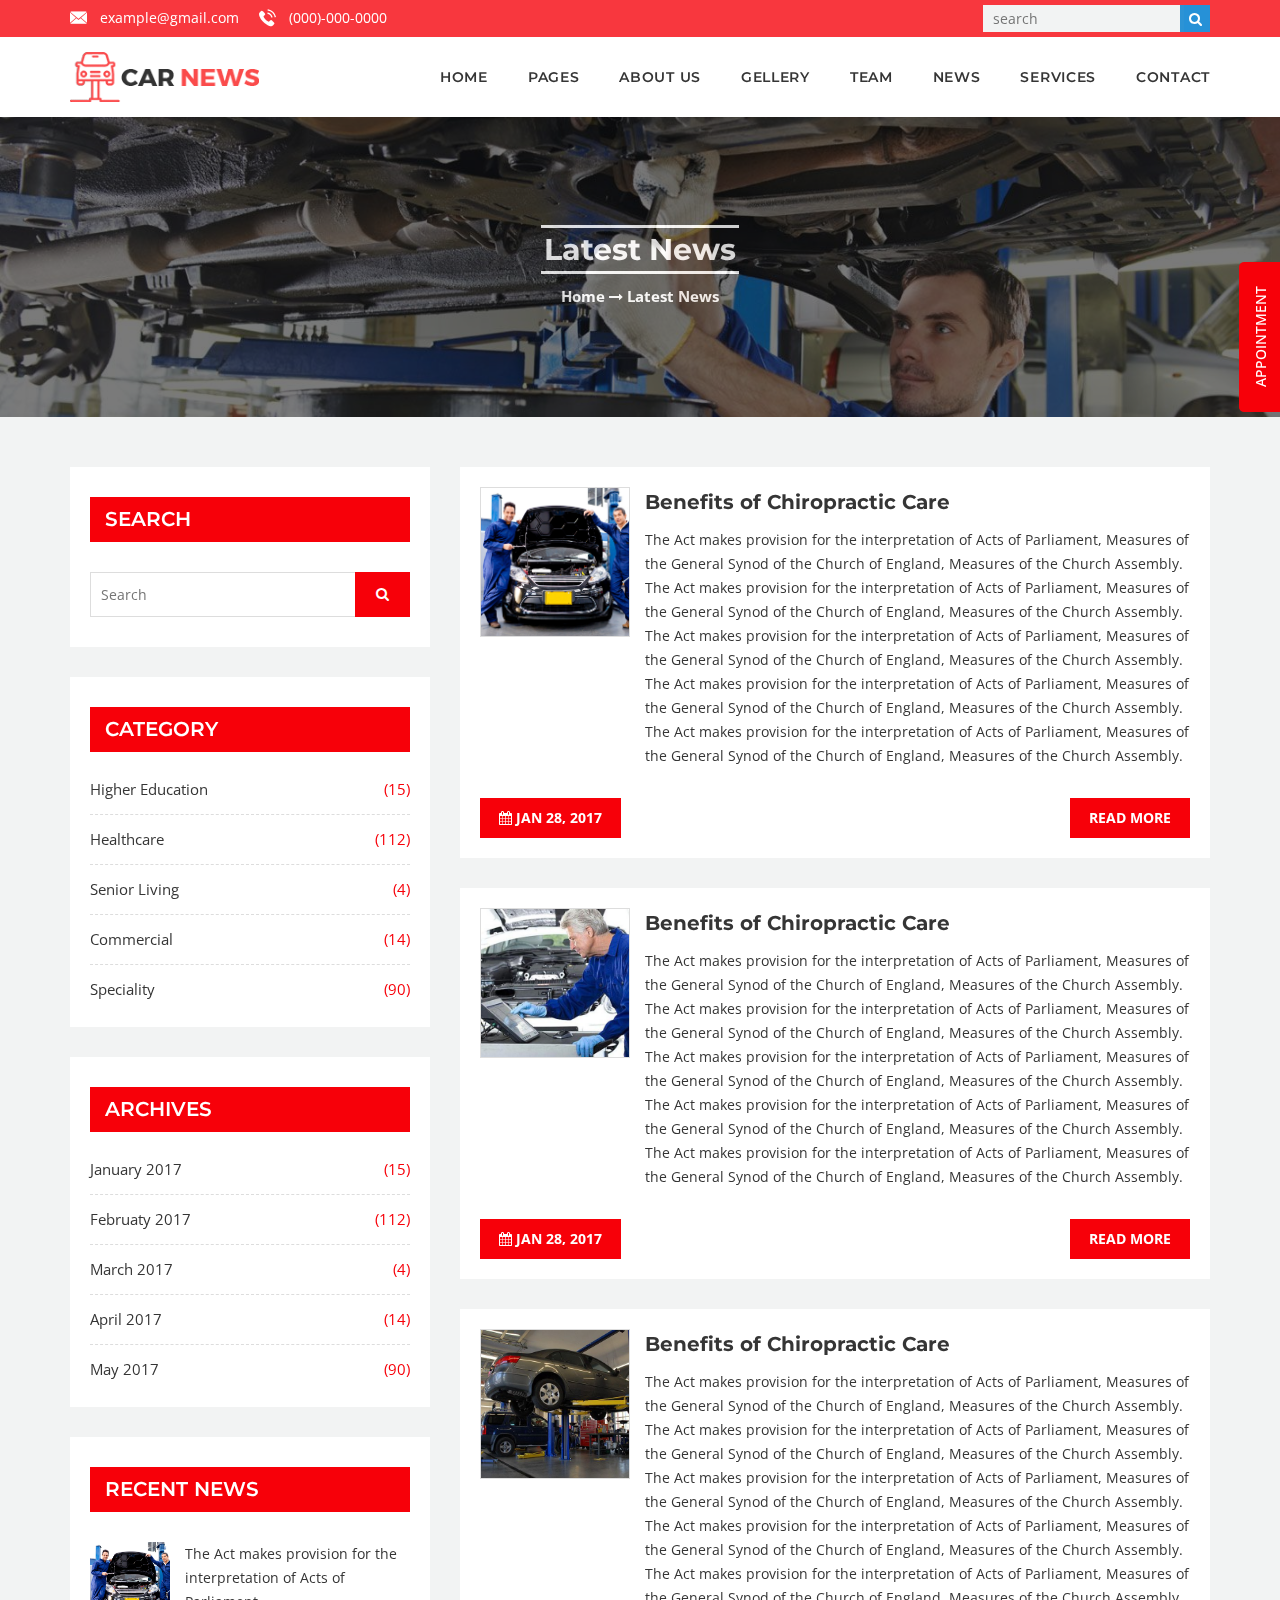
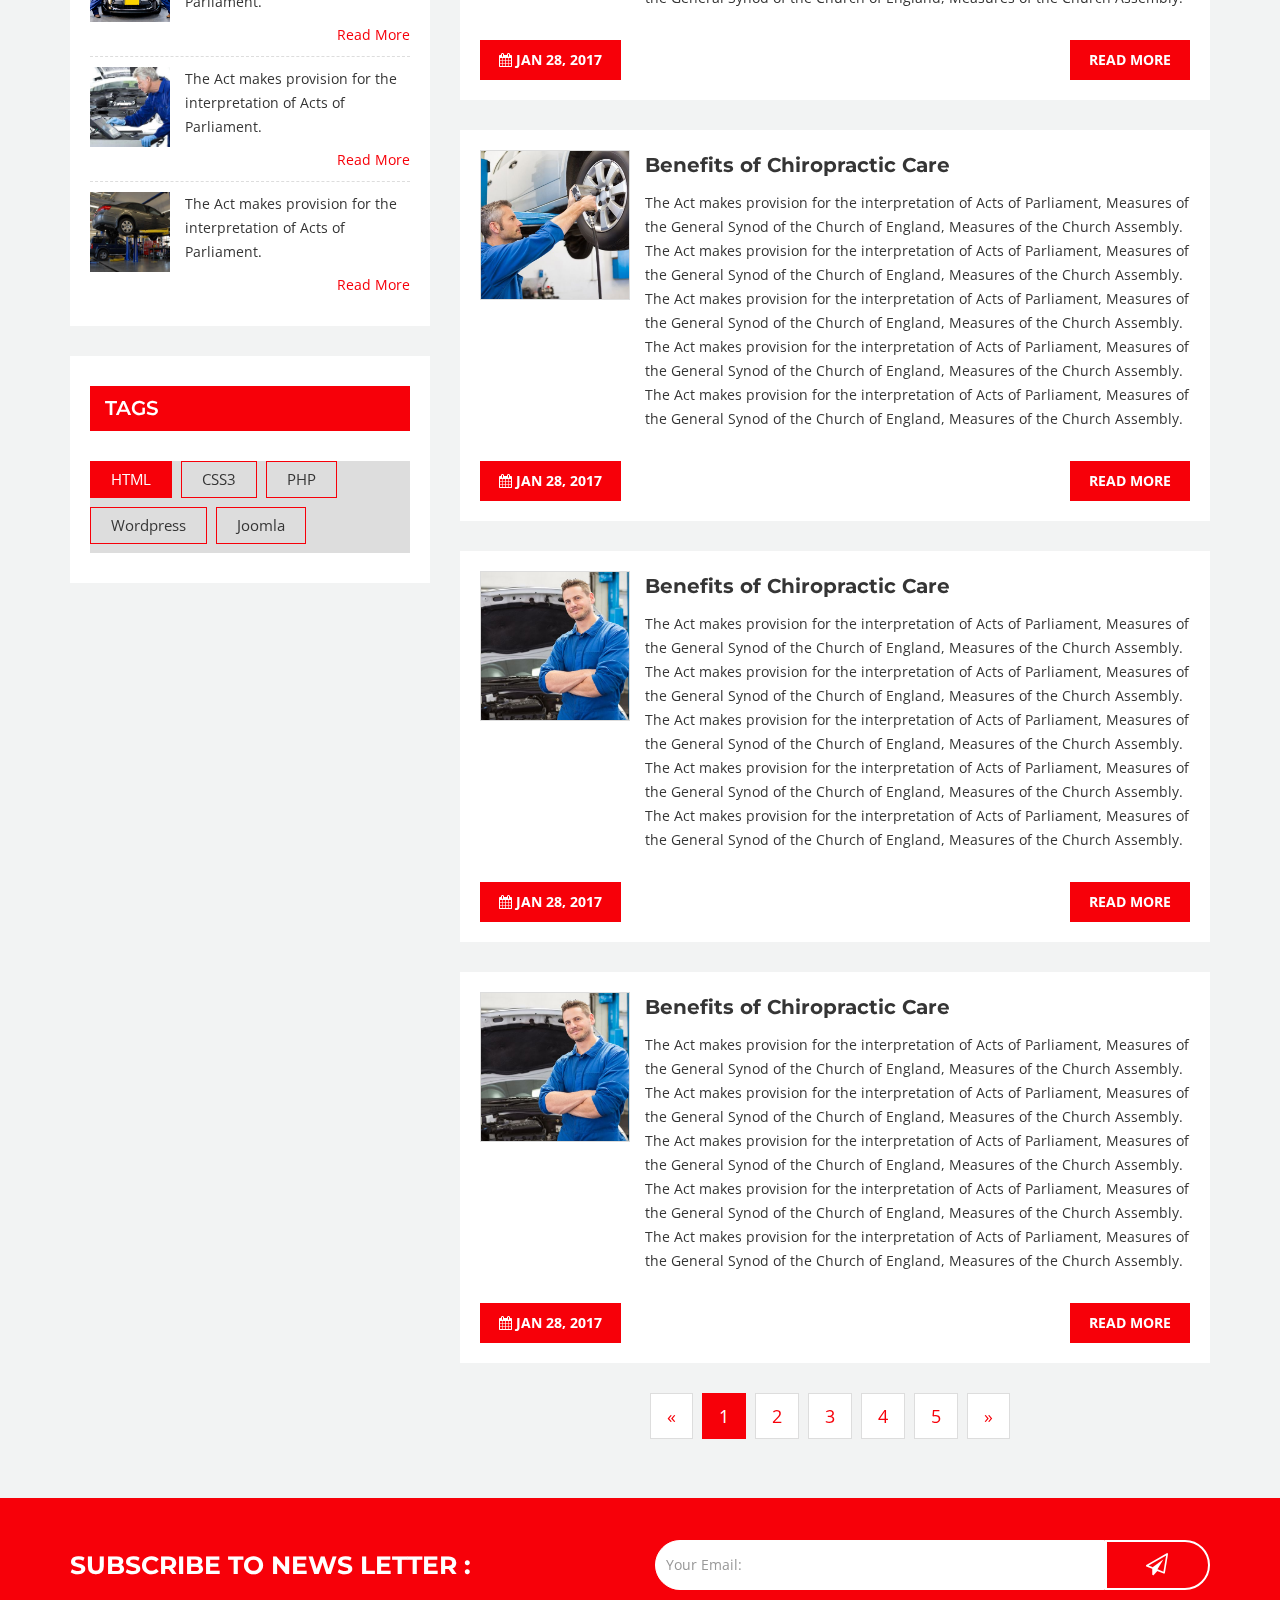
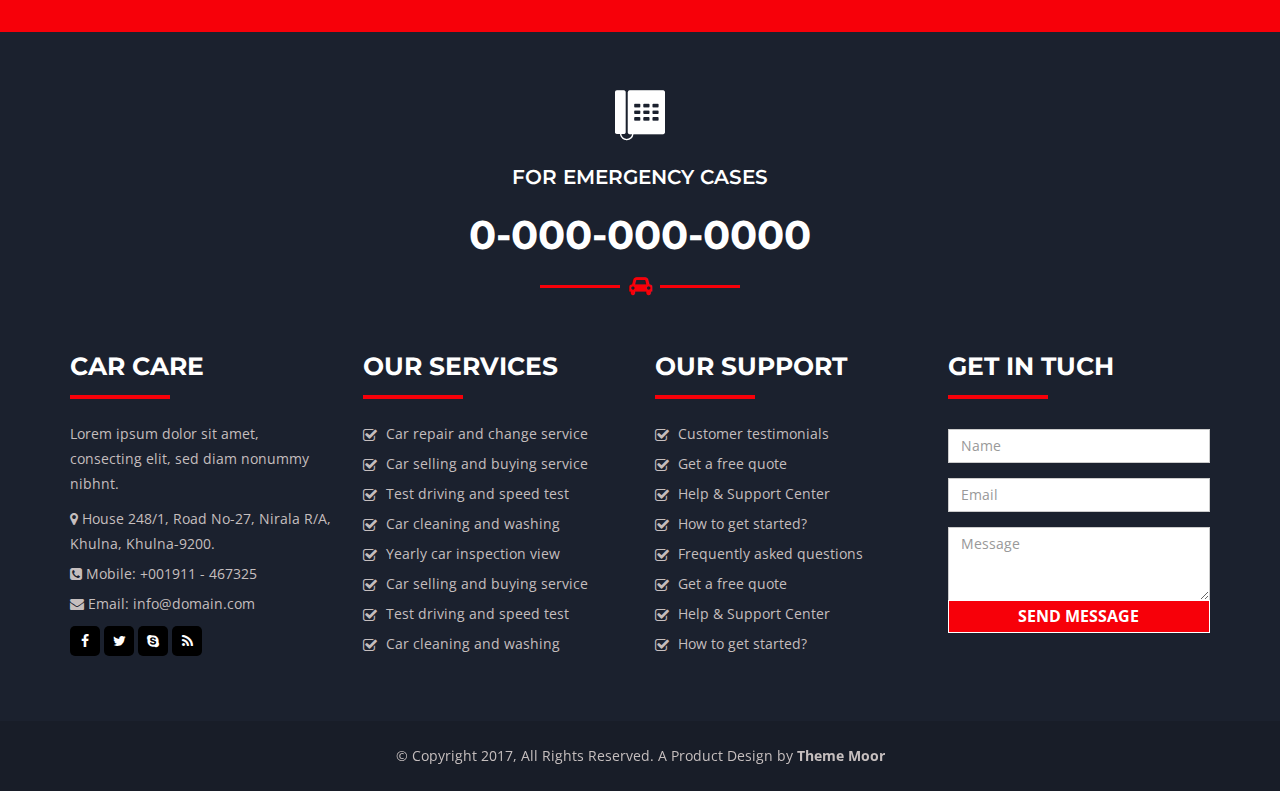
<file: news-left-sidebar.html>
<!DOCTYPE html>
<html dir="ltr" lang="en">

<head>
    <!-- Meta Tags -->
    <meta name="viewport" content="width=device-width,initial-scale=1.0" />
    <meta http-equiv="content-type" content="text/html; charset=UTF-8" />
    <meta name="description" content="CarCare  -  Car Repairing  and Servicing Html Template Responsive Template">
    <meta name="keywords" content="Repair ,Servicing ,Mechanic">
    <meta name="author" content="Theme Moor">
    <!-- Page Title -->
    <title>Car Care | Responsive HTML5 Template 1.1.0</title>
    <!-- Apple Touch Icons &Favicon -->
    <link rel="apple-touch-icon" sizes="57x57" href="images/fav-icon/apple-icon-57x57.png">
    <link rel="apple-touch-icon" sizes="60x60" href="images/fav-icon/apple-icon-60x60.png">
    <link rel="apple-touch-icon" sizes="72x72" href="images/fav-icon/apple-icon-72x72.png">
    <link rel="apple-touch-icon" sizes="76x76" href="images/fav-icon/apple-icon-76x76.png">
    <link rel="apple-touch-icon" sizes="114x114" href="images/fav-icon/apple-icon-114x114.png">
    <link rel="apple-touch-icon" sizes="120x120" href="images/fav-icon/apple-icon-120x120.png">
    <link rel="apple-touch-icon" sizes="144x144" href="images/fav-icon/apple-icon-144x144.png">
    <link rel="apple-touch-icon" sizes="152x152" href="images/fav-icon/apple-icon-152x152.html">
    <link rel="apple-touch-icon" sizes="180x180" href="images/fav-icon/apple-icon-180x180.png">
    <link rel="icon" type="image/png" sizes="192x192" href="images/fav-icon/android-icon-192x192.png">
    <link rel="icon" type="image/png" sizes="32x32" href="images/fav-icon/favicon-32x32.png">
    <link rel="icon" type="image/png" sizes="96x96" href="images/fav-icon/favicon-96x96.png">
    <link rel="icon" type="image/png" sizes="16x16" href="images/fav-icon/favicon-16x16.png">
    <!-- Master css File Here -->
    <link rel="stylesheet" href="css/master.css">
    <!-- HTML5 shim and Respond.js for IE8 support of HTML5 elements and media queries -->
    <!-- WARNING: Respond.js doesn't work if you view the page via file:// -->
    <!--[if lt IE 9]>
    <script src="https://oss.maxcdn.com/html5shiv/3.7.2/html5shiv.min.js"></script>
    <script src="https://oss.maxcdn.com/respond/1.4.2/respond.min.js"></script>
    <![endif]-->
</head>

<body class="home">
    <!-- start preloader -->
    <div id="preLoaderBox">
        <div id="preLoaderBoxStatus"></div>
    </div>

    <!-- End preloader -->
    <!-- header start area -->
    <header id="header_area" class="header">
        <div class="header-top-bar">
            <div class="container">
                <div class="row">
                    <div class="header_top_bar_content">
                        <div class="col-lg-8 col-md-8 col-sm-8 col-xs-9 company">
                            <div class="company-info">
                                <ul>
                                    <li><i class="flaticon-close-envelope"></i><a href="#">example@gmail.com</a></li>
                                    <li><i class="flaticon-telephone"></i><a href="#">(000)-000-0000</a></li>
                                </ul>
                            </div>
                        </div>
                        <div class="col-lg-4 col-md-4 col-sm-4 col-xs-3 social">
                            <div class="header-top-search">
                                <form action="#">
                                    <input type="text" placeholder="search">
                                    <button type="submit"><i class="fa fa-search"></i></button>
                                </form>
                            </div>
                        </div>
                    </div>
                </div>
            </div>
        </div>
        <div class="nav_area">
            <div class="header-wrapper">
                <div class="container">
                    <div class="row">
                        <div class="col-md-3 logo">
                            <a href="index.html"><img src="images/logo.png" alt=""></a>
                            <div class="responsive-menu"></div>
                        </div>
                        <div class="col-md-9">
                            <div class="nav-wrapper">
                                <nav class="main-navigation">
                                    <ul class="main-menu">
                                        <li class="has-dropdown"><a href="index.html">Home</a>
                                            <ul>
                                                <li><a href="index.html">Home Version 01</a></li>
                                                <li><a href="index-2.html">Home Version 02</a></li>
                                            </ul>
                                        </li>
                                        <li class="has-dropdown"><a href="#">Pages</a>
                                            <ul>
                                                <!-- Dropdown Items -->
                                                <li><a href="faq.html">FAQ</a></li>
                                                <li><a href="404.html">404 page</a></li>
                                            </ul>
                                        </li>
                                        <li class="has-dropdown"><a href="#">about us</a>
                                            <ul>
                                                <!-- Dropdown Items -->
                                                <li><a href="about-1.html">About V1</a></li>
                                                <li><a href="about-2.html">About V2</a></li>
                                            </ul>
                                        </li>
                                        <li class="has-dropdown"><a href="#">Gellery</a>
                                            <ul>
                                                <!-- Dropdown Items -->
                                                <li><a href="gallery-2-col.html">Gallery Two Col</a></li>
                                                <li><a href="gallery-3-col.html">Gallery Three Col</a></li>
                                                <li><a href="gallery-4-col.html">Gallery Four Col</a></li>
                                            </ul>
                                        </li>
                                        <li class="has-dropdown"><a href="#">Team</a>
                                            <ul>
                                                <!-- Dropdown Items -->

                                                <li><a href="team-2-col.html">Team 2 col</a></li>
                                                <li><a href="team-3-col.html">Team 3 col</a></li>
                                                <li><a href="team-4-col.html">Team 4 col</a></li>
                                                <li><a href="team-details.html">Team Details</a></li>
                                            </ul>
                                        </li>
                                        <li class="has-dropdown"><a href="#">News</a>
                                            <ul>
                                                <!-- Dropdown Items -->
                                                <li><a href="news-left-sidebar.html">News Left Sidebar</a></li>
                                                <li><a href="news-right-sidebar.html">News Right Sidebar</a></li>
                                                <li><a href="news-single-fluid.html">News Details Fluid</a></li>
                                                <li><a href="news-single-left-sidebar.html">News Details  LSB</a></li>
                                                <li><a href="news-single-right-sidebar.html">News Details RSB</a></li>
                                            </ul>
                                        </li>
                                        <li class="has-dropdown"><a href="contact-us.html">services</a>
                                            <ul>
                                                <li><a href="service-1.html">Service One</a> </li>
                                                <li><a href="service-2.html">Service Two</a> </li>
                                            </ul>
                                        </li>
                                        <li class="has-dropdown"><a href="#">Contact</a>
                                            <ul>
                                                <li><a href="contact-1.html">Contact One</a> </li>
                                                
                                                <li><a href="contact-3.html">Contact Two</a> </li>
                                            </ul>
                                        </li>
                                    </ul>
                                </nav>
                            </div>
                        </div>
                    </div>
                </div>
            </div>
        </div>
    </header>
    <!-- Header area end -->

    <!-- Banner Section -->
    <section id="banner-wrap" class="banner-section">
        <div class="banner-section-overlay">
            <div class="banner-section-text">
                <div class="banner-text-inner">
                    <h2> Latest News</h2>
                    <div class="bradcome">
                        <ul>
                            <li><a href="index.html">Home</a></li>
                            <li><i class="fa fa-long-arrow-right"></i></li>
                            <li><a href="news.html">Latest News</a></li>
                        </ul>
                    </div>
                </div>
            </div>
        </div>
    </section>
    <!--/ Banner Section -->

    <!-- News / Blog section  
    ============================================= -->
    <div id="news-area" class="section-gray pdb-28 news-section-single">
        <div class="container">
            <div class="row">
                <div class="col-lg-4 col-md-4 col-sm-6 col-xs-12 ftl">
                    <div class="sidebar-wrap">
                        <div class="siderbar-widget">
                            <h4 class="sidebar-widget-title">Search</h4>
                            <div class="search-form">
                                <input class="search-field" placeholder="Search" value="" type="text">
                                <button type="submit"><i class="fa fa-search"></i></button>
                            </div>
                        </div>
                        <div class="siderbar-widget">
                            <h4 class="sidebar-widget-title">Category</h4>
                            <ul>
                                <li><a href="#">Higher Education<span>(15)</span></a></li>
                                <li><a href="#">Healthcare <span>(112)</span></a></li>
                                <li><a href="#">Senior Living <span>(4)</span></a></li>
                                <li><a href="#">Commercial <span>(14)</span></a></li>
                                <li><a href="#">Speciality <span>(90)</span></a></li>
                            </ul>
                        </div>
                        <div class="siderbar-widget">
                            <h4 class="sidebar-widget-title">ARCHIVES</h4>
                            <ul>
                                <li><a href="#">January 2017 <span>(15)</span></a></li>
                                <li><a href="#">Februaty 2017 <span>(112)</span></a></li>
                                <li><a href="#">March 2017 <span>(4)</span></a></li>
                                <li><a href="#">April 2017<span>(14)</span></a></li>
                                <li><a href="#">May 2017 <span>(90)</span></a></li>
                            </ul>
                        </div>
                        <div class="siderbar-widget">
                            <h4 class="sidebar-widget-title">RECENT NEWS</h4>
                            <div class="widget-news">
                                <a href="#"><img src="images/resource/blog-1.jpg" alt=""></a>
                                <div class="news-text">
                                    <p>The Act makes provision for the interpretation of Acts of Parliament.</p>
                                    <a class="" href="#">Read More</a>
                                </div>
                            </div>
                            <div class="widget-news">
                                <a href="#"><img src="images/resource/blog-2.jpg" alt=""></a>
                                <div class="news-text">
                                    <p>The Act makes provision for the interpretation of Acts of Parliament.</p>
                                    <a class="" href="#">Read More</a>
                                </div>
                            </div>
                            <div class="widget-news">
                                <a href="#"><img src="images/resource/blog-3.jpg" alt=""></a>
                                <div class="news-text">
                                    <p>The Act makes provision for the interpretation of Acts of Parliament.</p>
                                    <a class="" href="#">Read More</a>
                                </div>
                            </div>
                        </div>
                        <div class="siderbar-widget">
                            <h4 class="sidebar-widget-title">Tags</h4>
                            <ul class="tag-list">
                                <li><a class="active transition7s" href="#">HTML</a></li>
                                <li><a class="transition7s" href="#">CSS3</a></li>
                                <li><a class="transition7s" href="#">PHP</a></li>
                                <li><a class="transition7s" href="#">Wordpress</a></li>
                                <li><a class="transition7s" href="#">Joomla</a></li>
                            </ul>
                        </div>
                    </div>
                </div>
                <div class="col-lg-8 col-md-8 col-sm-6 col-xs-12">
                    <div class="row">
                        <div class="col-lg-12 col-md-12 col-sm-12 col-xs-12">
                            <div class="post-box">
                                <div class="inner-post-box">
                                    <div class="image-box">
                                        <a href=""><img class="img-responsive transition7s" src="images/resource/blog-1.jpg" alt=""></a>
                                        <div class="post-caption transition7s">
                                            <ul>
                                                <li><i class="fa fa-user"></i> Admin</li>
                                                <li><i class="fa fa-calendar"></i> Jan 28, 2017 </li>
                                                <li><i class="fa fa-comment"></i> 2 Comments</li>
                                            </ul>
                                        </div>
                                    </div>
                                    <div class="content">
                                        <h3><a href="news-single.html">Benefits of Chiropractic Care </a></h3>
                                        <div class="text-des">
                                        <p>
                                            The Act makes provision for the interpretation of Acts of Parliament, Measures of the General Synod of the Church of England, Measures of the Church Assembly.
                                            The Act makes provision for the interpretation of Acts of Parliament, Measures of the General Synod of the Church of England, Measures of the Church Assembly.
                                            The Act makes provision for the interpretation of Acts of Parliament, Measures of the General Synod of the Church of England, Measures of the Church Assembly.
                                            The Act makes provision for the interpretation of Acts of Parliament, Measures of the General Synod of the Church of England, Measures of the Church Assembly.
                                            The Act makes provision for the interpretation of Acts of Parliament, Measures of the General Synod of the Church of England, Measures of the Church Assembly.
                                        </p> 
                                        </div>

                                    </div>
                                    <div class="post-info clearfix">
                                        <div class="pull-left">
                                        <a class="btn btn-primary transition7s" href="news-single.html"><i class="fa fa-calendar"></i> Jan 28, 2017</a>
                                        </div>
                                        <div class="pull-right">
                                        <a class="btn btn-primary transition7s" href="news-single.html">Read More</a>
                                        </div>
                                    </div>
                                </div>
                            </div>
                        </div>
                        <div class="col-lg-12 col-md-12 col-sm-12 col-xs-12">
                            <div class="post-box">
                                <div class="inner-post-box">
                                    <div class="image-box">
                                        <a href=""><img class="img-responsive transition7s" src="images/resource/blog-2.jpg" alt=""></a>
                                        <div class="post-caption transition7s">
                                            <ul>
                                                <li><i class="fa fa-user"></i> Admin</li>
                                                <li><i class="fa fa-calendar"></i> Jan 28, 2017 </li>
                                                <li><i class="fa fa-comment"></i> 2 Comments</li>
                                            </ul>
                                        </div>
                                    </div>
                                    <div class="content">
                                        <h3><a href="news-single.html">Benefits of Chiropractic Care </a></h3>
                                        <div class="text-des">
                                        <p>
                                            The Act makes provision for the interpretation of Acts of Parliament, Measures of the General Synod of the Church of England, Measures of the Church Assembly.
                                            The Act makes provision for the interpretation of Acts of Parliament, Measures of the General Synod of the Church of England, Measures of the Church Assembly.
                                            The Act makes provision for the interpretation of Acts of Parliament, Measures of the General Synod of the Church of England, Measures of the Church Assembly.
                                            The Act makes provision for the interpretation of Acts of Parliament, Measures of the General Synod of the Church of England, Measures of the Church Assembly.
                                            The Act makes provision for the interpretation of Acts of Parliament, Measures of the General Synod of the Church of England, Measures of the Church Assembly.
                                        </p> 
                                        </div>

                                    </div>
                                    <div class="post-info clearfix">
                                        <div class="pull-left">
                                        <a class="btn btn-primary transition7s" href="news-single.html"><i class="fa fa-calendar"></i> Jan 28, 2017</a>
                                        </div>
                                        <div class="pull-right">
                                        <a class="btn btn-primary transition7s" href="news-single.html">Read More</a>
                                        </div>
                                    </div>
                                </div>
                            </div>
                        </div>
                        <div class="col-lg-12 col-md-12 col-sm-12 col-xs-12">
                            <div class="post-box">
                                <div class="inner-post-box">
                                    <div class="image-box">
                                        <a href=""><img class="img-responsive transition7s" src="images/resource/blog-3.jpg" alt=""></a>
                                        <div class="post-caption transition7s">
                                            <ul>
                                                <li><i class="fa fa-user"></i> Admin</li>
                                                <li><i class="fa fa-calendar"></i> Jan 28, 2017 </li>
                                                <li><i class="fa fa-comment"></i> 2 Comments</li>
                                            </ul>
                                        </div>
                                    </div>
                                    <div class="content">
                                        <h3><a href="news-single.html">Benefits of Chiropractic Care </a></h3>
                                        <div class="text-des">
                                        <p>
                                            The Act makes provision for the interpretation of Acts of Parliament, Measures of the General Synod of the Church of England, Measures of the Church Assembly.
                                            The Act makes provision for the interpretation of Acts of Parliament, Measures of the General Synod of the Church of England, Measures of the Church Assembly.
                                            The Act makes provision for the interpretation of Acts of Parliament, Measures of the General Synod of the Church of England, Measures of the Church Assembly.
                                            The Act makes provision for the interpretation of Acts of Parliament, Measures of the General Synod of the Church of England, Measures of the Church Assembly.
                                            The Act makes provision for the interpretation of Acts of Parliament, Measures of the General Synod of the Church of England, Measures of the Church Assembly.
                                        </p> 
                                        </div>

                                    </div>
                                    <div class="post-info clearfix">
                                        <div class="pull-left">
                                        <a class="btn btn-primary transition7s" href="news-single.html"><i class="fa fa-calendar"></i> Jan 28, 2017</a>
                                        </div>
                                        <div class="pull-right">
                                        <a class="btn btn-primary transition7s" href="news-single.html">Read More</a>
                                        </div>
                                    </div>
                                </div>
                            </div>
                        </div>
                        <div class="col-lg-12 col-md-12 col-sm-12 col-xs-12">
                            <div class="post-box">
                                <div class="inner-post-box">
                                    <div class="image-box">
                                        <a href=""><img class="img-responsive transition7s" src="images/resource/blog-4.jpg" alt=""></a>
                                        <div class="post-caption transition7s">
                                            <ul>
                                                <li><i class="fa fa-user"></i> Admin</li>
                                                <li><i class="fa fa-calendar"></i> Jan 28, 2017 </li>
                                                <li><i class="fa fa-comment"></i> 2 Comments</li>
                                            </ul>
                                        </div>
                                    </div>
                                    <div class="content">
                                        <h3><a href="news-single.html">Benefits of Chiropractic Care </a></h3>
                                        <div class="text-des">
                                        <p>
                                            The Act makes provision for the interpretation of Acts of Parliament, Measures of the General Synod of the Church of England, Measures of the Church Assembly.
                                            The Act makes provision for the interpretation of Acts of Parliament, Measures of the General Synod of the Church of England, Measures of the Church Assembly.
                                            The Act makes provision for the interpretation of Acts of Parliament, Measures of the General Synod of the Church of England, Measures of the Church Assembly.
                                            The Act makes provision for the interpretation of Acts of Parliament, Measures of the General Synod of the Church of England, Measures of the Church Assembly.
                                            The Act makes provision for the interpretation of Acts of Parliament, Measures of the General Synod of the Church of England, Measures of the Church Assembly.
                                        </p> 
                                        </div>

                                    </div>
                                    <div class="post-info clearfix">
                                        <div class="pull-left">
                                        <a class="btn btn-primary transition7s" href="news-single.html"><i class="fa fa-calendar"></i> Jan 28, 2017</a>
                                        </div>
                                        <div class="pull-right">
                                        <a class="btn btn-primary transition7s" href="news-single.html">Read More</a>
                                        </div>
                                    </div>
                                </div>
                            </div>
                        </div>
                        <div class="col-lg-12 col-md-12 col-sm-12 col-xs-12">
                            <div class="post-box">
                                <div class="inner-post-box">
                                    <div class="image-box">
                                        <a href=""><img class="img-responsive transition7s" src="images/resource/blog-5.jpg" alt=""></a>
                                        <div class="post-caption transition7s">
                                            <ul>
                                                <li><i class="fa fa-user"></i> Admin</li>
                                                <li><i class="fa fa-calendar"></i> Jan 28, 2017 </li>
                                                <li><i class="fa fa-comment"></i> 2 Comments</li>
                                            </ul>
                                        </div>
                                    </div>
                                    <div class="content">
                                        <h3><a href="news-single.html">Benefits of Chiropractic Care </a></h3>
                                        <div class="text-des">
                                        <p>
                                            The Act makes provision for the interpretation of Acts of Parliament, Measures of the General Synod of the Church of England, Measures of the Church Assembly.
                                            The Act makes provision for the interpretation of Acts of Parliament, Measures of the General Synod of the Church of England, Measures of the Church Assembly.
                                            The Act makes provision for the interpretation of Acts of Parliament, Measures of the General Synod of the Church of England, Measures of the Church Assembly.
                                            The Act makes provision for the interpretation of Acts of Parliament, Measures of the General Synod of the Church of England, Measures of the Church Assembly.
                                            The Act makes provision for the interpretation of Acts of Parliament, Measures of the General Synod of the Church of England, Measures of the Church Assembly.
                                        </p> 
                                        </div>

                                    </div>
                                    <div class="post-info clearfix">
                                        <div class="pull-left">
                                        <a class="btn btn-primary transition7s" href="news-single.html"><i class="fa fa-calendar"></i> Jan 28, 2017</a>
                                        </div>
                                        <div class="pull-right">
                                        <a class="btn btn-primary transition7s" href="news-single.html">Read More</a>
                                        </div>
                                    </div>
                                </div>
                            </div>
                        </div>
                        <div class="col-lg-12 col-md-12 col-sm-12 col-xs-12">
                            <div class="post-box">
                                <div class="inner-post-box">
                                    <div class="image-box">
                                        <a href=""><img class="img-responsive transition7s" src="images/resource/blog-5.jpg" alt=""></a>
                                        <div class="post-caption transition7s">
                                            <ul>
                                                <li><i class="fa fa-user"></i> Admin</li>
                                                <li><i class="fa fa-calendar"></i> Jan 28, 2017 </li>
                                                <li><i class="fa fa-comment"></i> 2 Comments</li>
                                            </ul>
                                        </div>
                                    </div>
                                    <div class="content">
                                        <h3><a href="news-single.html">Benefits of Chiropractic Care </a></h3>
                                        <div class="text-des">
                                        <p>
                                            The Act makes provision for the interpretation of Acts of Parliament, Measures of the General Synod of the Church of England, Measures of the Church Assembly.
                                            The Act makes provision for the interpretation of Acts of Parliament, Measures of the General Synod of the Church of England, Measures of the Church Assembly.
                                            The Act makes provision for the interpretation of Acts of Parliament, Measures of the General Synod of the Church of England, Measures of the Church Assembly.
                                            The Act makes provision for the interpretation of Acts of Parliament, Measures of the General Synod of the Church of England, Measures of the Church Assembly.
                                            The Act makes provision for the interpretation of Acts of Parliament, Measures of the General Synod of the Church of England, Measures of the Church Assembly.
                                        </p> 
                                        </div>

                                    </div>
                                    <div class="post-info clearfix">
                                        <div class="pull-left">
                                        <a class="btn btn-primary transition7s" href="news-single.html"><i class="fa fa-calendar"></i> Jan 28, 2017</a>
                                        </div>
                                        <div class="pull-right">
                                        <a class="btn btn-primary transition7s" href="news-single.html">Read More</a>
                                        </div>
                                    </div>
                                </div>
                            </div>
                        </div>
                        <div class="col-md-12">
                            <div class="pagination-area tac">
                                <nav>
                                    <ul class="pagination pagination-lg">
                                        <li class="disabled"><a aria-label="Previous" href="#"><span aria-hidden="true">«</span></a></li>
                                        <li class="active"><a href="#">1 <span class="sr-only">(current)</span></a></li>
                                        <li><a href="#">2</a></li>
                                        <li><a href="#">3</a></li>
                                        <li><a href="#">4</a></li>
                                        <li><a href="#">5</a></li>
                                        <li><a aria-label="Next" href="#"><span aria-hidden="true">»</span></a></li>
                                    </ul>
                                </nav>
                            </div>
                        </div>
                    </div>
                </div>
            </div>
        </div>
    </div>
    <!-- /news table  -->
    <div id="subscribe">
        <div class="container">
            <div class="row">
                <div class="col-lg-6 col-md-6 col-sm-6 col-xs-12">
                    <h1 class="subs-title">Subscribe to news letter :</h1>
                </div>
                <div class="col-lg-6 col-md-6 col-sm-6 col-xs-12" id="subcrb-form">
                    <form class="subscription registerForm">
                        <div class="input-group">
                            <input type="email" name="formInput[email]" value="" class="form-control" placeholder="Your Email:" required="" title="valid email is required" id="emaill">
                            <span class="input-group-btn">
                            <button class="btn btn-secondary" type="submit" value="submit" id="submit-btn"><i class="fa fa-paper-plane-o"></i></button>
                          </span>
                        </div>
                        <input type="hidden" name="action" value="submitform">
                    </form>
                </div>
            </div>
        </div>
    </div>
    <!--=== Right Fixed Appiontment Form ===-->
    <div id="appiontment-now-box">
        <p class="toggle">APPOINTMENT</p>
        <div class="appiontment-now ">
            <div class="appiontment-form">
                <p>Instant online Appiontment</p>
                <form name="contact_us_popup" method="post" action="contact.php">
                    <div class="row">
                        <div class="col-sm-6">
                            <div class="form-group">
                                <input type="text" placeholder="Enter Name" class="form-control required name" name="name" aria-required="true" id="name1" required>
                            </div>
                        </div>
                        <div class="col-sm-6">
                            <div class="form-group">
                                <input type="email" placeholder="Email" class="form-control required email" name="email" aria-required="true" id="email" required>
                            </div>
                        </div>
                        <div class="col-sm-6">
                            <div class="form-group">
                                <input name="form_appontment_date" class="form-control required date-picker" type="text" placeholder="Date" aria-required="true" id="datepicker1" required>
                            </div>
                        </div>
                        <div class="col-sm-6">
                            <div class="form-group">
                                <input type="text" placeholder="Phone" class="form-control" name="phone" id="phone" required>
                            </div>
                        </div>

                        <div class="col-sm-12">
                            <div class="form-group">
                                <input type="text" placeholder="Vehicle Registration Num* " class="form-control required" name="subject" id="reg1" required>
                            </div>
                        </div>

                    </div>
                    <div class="form-group">
                        <textarea placeholder="Message" rows="7" class="form-control required" name="message" required></textarea>
                    </div>
                    <div class="form-group tac">
                        <button class="btn btn-primary transition7s" type="submit">APPOINTMENT Now</button>
                    </div>
                </form>
            </div>
        </div>
    </div>
    <!--===/ Right Fixed Appiontment Form ===-->
    <!-- Footer
    ============================================= -->
    <div id="footer-area">
        <div class="container">
            <div class="row">
                <div class="col-md-12 col-sm-12 col-xs-12 tac">
                    <div class="emergency-call mrb-50">
                        <span class="emergency-icon"><i class="flaticon-office-telephone"></i></span>
                        <span class="des">For emergency cases</span>
                        <span class="phone">0-000-000-0000</span>
                        <div class="underline_sep"><i class="fa fa-car"></i></div>
                    </div>
                </div>
            </div>
            <div class="row">
                <div class="col-md-3 col-sm-6 col-xs-12">
                    <div class="footer-widget">
                        <h2 class="widget-title">Car Care </h2>
                        <p>Lorem ipsum dolor sit amet, consecting elit, sed diam nonummy nibhnt.</p>
                        <ul class="get-tuch">
                            <li><i class="fa fa-map-marker"></i> House 248/1, Road No-27, Nirala R/A, Khulna, Khulna-9200.</li>
                            <li><i class="fa fa-phone-square"></i> Mobile: <a href="#">+001911 - 467325</a></li>
                            <li><i class="fa fa-envelope"></i> Email: <a href="#">info@domain.com</a></li>
                        </ul>
                        <div class="social-icon">
                            <ul>
                                <li class="transition7s"><a href="#"><i class="fa fa-facebook"></i></a></li>
                                <li class="transition7s"><a href="#"><i class="fa fa-twitter"></i></a></li>
                                <li class="transition7s"><a href="#"><i class="fa fa-skype"></i></a></li>
                                <li class="transition7s"><a href="#"><i class="fa fa-rss"></i></a></li>
                            </ul>
                        </div>
                    </div>
                </div>
                <div class="col-md-3 col-sm-6 col-xs-12">
                    <div class="footer-widget">
                        <h2 class="widget-title">Our Services</h2>
                        <ul>
                            <li><a href="#">Car repair and change service</a></li>
                            <li><a href="#">Car selling and buying service</a></li>
                            <li><a href="#">Test driving and speed test</a></li>
                            <li><a href="#">Car cleaning and washing</a></li>
                            <li><a href="#">Yearly car inspection view</a></li>
                            <li><a href="#">Car selling and buying service</a></li>
                            <li><a href="#">Test driving and speed test</a></li>
                            <li><a href="#">Car cleaning and washing</a></li>
                        </ul>
                    </div>
                </div>
                <div class="col-md-3 col-sm-6 col-xs-12">
                    <div class="footer-widget">
                        <h2 class="widget-title">Our Support</h2>
                        <ul>
                            <li><a href="#">Customer testimonials</a></li>
                            <li><a href="#">Get a free quote</a></li>
                            <li><a href="#">Help &amp; Support Center</a></li>
                            <li><a href="#">How to get started?</a></li>
                            <li><a href="#">Frequently asked questions</a></li>
                            <li><a href="#">Get a free quote</a></li>
                            <li><a href="#">Help &amp; Support Center</a></li>
                            <li><a href="#">How to get started?</a></li>

                        </ul>
                    </div>
                </div>
                <div class="col-md-3 col-sm-6 col-xs-12">
                    <div class="footer-widget">
                        <h2 class="widget-title">Get In Tuch</h2>
                        <form id="footer-contact-form-us" name="footer-contact-form-us" class="" method="post" action="contact.php">
                            <div class="form-group">
                                <input type="text" class="form-control required name" name="name" placeholder="Name" aria-required="true" required>
                            </div>
                            <div class="form-group">
                                <input type="email" class="form-control required name" name="email" placeholder="Email" aria-required="true" required>
                            </div>
                            <div class="form-group">
                                <textarea class="form-control required" rows="3" placeholder="Message" required></textarea>
                            </div>

                            <button type="submit" class="btn btn-primary btn-lg">Send Message</button>
                        </form>
                    </div>
                </div>
            </div>
        </div>
    </div>
    <!-- /Footer  -->

    <!-- copyright
    ============================================= -->
    <div id="copyright-area">
        <div class="container">
            <div class="row">
                <div class="col-md-12 col-sm-12 col-xs-12 text-center">
                    <div class="copyright">
                        <p>&copy; Copyright 2017, All Rights Reserved. <span> A Product Design by <a href="http://thememoor.com"> Theme Moor</a></span></p>
                    </div>
                </div>
            </div>
        </div>
    </div>
    <!-- /copyright   -->
    <a href="#" id="scrollTopButton">
        <i class="fa fa-arrow-up" aria-hidden="true"></i>
    </a>
    <!-- Footer Scripts Area -->
    <!-- All JS File Here -->
    <script src="js/jquery-2.2.4.min.js"></script>
    <!-- Bootstrap Min Js File -->
    <script src="js/bootstrap.min.js"></script>
    <!--  wow Js File  -->
    <script src="js/wow.min.js"></script>
    <!-- Owl Carousel -->
    <script type="text/javascript" src="js/owlcarousel/owl.carousel.min.js"></script>
    <!-- jquery ui -->
    <script type="text/javascript" src="js/jquery-ui.min.js"></script>
    <!-- jquery Counter -->
    <script type="text/javascript" src="js/waypoints.min.js"></script>
    <script type="text/javascript" src="js/jquery.counterup.min.js"></script>
    <!-- hero menu -->
    <script type="text/javascript" src="js/accordian-a2r.js"></script>
    <script type="text/javascript" src="js/jquery.meanmenu.js"></script>
    <!-- Skillbar -->
    <script type="text/javascript" src="js/skill.bars.jquery.js"></script>
    <!-- mixit-up -->
    <script type="text/javascript" src="js/jquery.filterizr.min.js"></script>
    <script type="text/javascript" src="js/filterize-controls.js"></script>
    <!-- magnific-popup -->
    <script type="text/javascript" src="js/jquery.magnific-popup.min.js"></script>
    <!-- Custom JS File -->
    <script src="js/custom.js"></script>

</body>

</html>
</file>
<file: css/master.css>
/*------------------------------------------------------------------
[Master Stylesheet]
-------------------------------------------------------------------*/
/* Fonts */
@import url('https://fonts.googleapis.com/css?family=Montserrat:400,700|Open+Sans:300,400,600,700,800|Poppins:300,400,500,600,700');
@import url("https://fonts.googleapis.com/css?family=Open+Sans:400,600,700|Raleway:500,600,700");

/* MAIN CSS */
@import url("bootstrap.min.css");
@import url("wfmi-style.css");
@import url("animate.css");
@import url("hover.css");
@import url("header.css");
@import url("font-awesome.min.css");
@import url('magnific-popup.css');
@import url("jquery-ui.min.css");
@import url("owl.carousel.min.css");
@import url("owl.theme.default.min.css");
@import url("meanmenu.css");
@import url("custom-style.css");
@import url("style.css");
@import url("responsive.css");


	/*
  	Flaticon icon font: Flaticon
  	Creation date: 16/05/2017 05:15
  	*/

@font-face {
  font-family: "flaticon";
  src: url("../fonts/flaticon.eot");
  src: url("../fonts/flaticon.eot?#iefix") format("embedded-opentype"),
       url("../fonts/flaticon.woff") format("woff"),
       url("../fonts/flaticon.ttf") format("truetype"),
       url("../fonts/flaticon.svg#flaticon") format("svg");
  font-weight: normal;
  font-style: normal;
}

@media screen and (-webkit-min-device-pixel-ratio:0) {
  @font-face {
    font-family: "flaticon";
    src: url("../fonts/flaticon.svg#flaticon") format("svg");
  }
}

[class^="flaticon-"]:before, [class*=" flaticon-"]:before,
[class^="flaticon-"]:after, [class*=" flaticon-"]:after {   
  font-family: flaticon;
    font-style: normal;
}


.flaticon-close-envelope:before { content: "\f100"; }
.flaticon-office-telephone:before { content: "\f101"; }
.flaticon-telephone:before { content: "\f102"; }
.flaticon-arrow-up:before { content: "\f103"; }
.flaticon-long-arrow-pointing-to-the-right:before { content: "\f104"; }
.flaticon-arrow-pointing-to-right:before { content: "\f105"; }
.flaticon-long-arrow-pointing-to-left:before { content: "\f106"; }
.flaticon-steering-wheel:before { content: "\f107"; }
.flaticon-repair-service:before { content: "\f108"; }
.flaticon-car-wash:before { content: "\f109"; }
.flaticon-police-car-with-light:before { content: "\f10a"; }
.flaticon-hammer-and-wrench:before { content: "\f10b"; }
.flaticon-car-steering-wheel:before { content: "\f10c"; }
.flaticon-car-beacon-on:before { content: "\f10d"; }
.flaticon-repair-wrenches:before { content: "\f10e"; }
.flaticon-changing-car-tire:before { content: "\f10f"; }
.flaticon-cart-wheel:before { content: "\f110"; }


/*
@font-face {
  font-family: "Flaticon1";
  src: url("../fonts/Flaticon1.eot");
  src: url("../fonts/Flaticon1.eot?#iefix") format("embedded-opentype"),
       url("../fonts/Flaticon1.woff") format("woff"),
       url("../fonts/Flaticon1.ttf") format("truetype"),
       url("../fonts/Flaticon1.svg#Flaticon") format("svg");
  font-weight: normal;
  font-style: normal;
}

@media screen and (-webkit-min-device-pixel-ratio:0) {
  @font-face {
    font-family: "Flaticon1";
    src: url("../fonts/Flaticon1.svg#Flaticon") format("svg");
  }
}

[class^="flaticon1-"]:before, [class*=" flaticon-"]:before,
[class^="flaticon1-"]:after, [class*=" flaticon-"]:after {   
  font-family: Flaticon1;
    font-style: normal;
}

.flaticon1-office-telephone:before { content: "\f100"; }
.flaticon1-telephone-of-old-design:before { content: "\f101"; }*/
</file>
